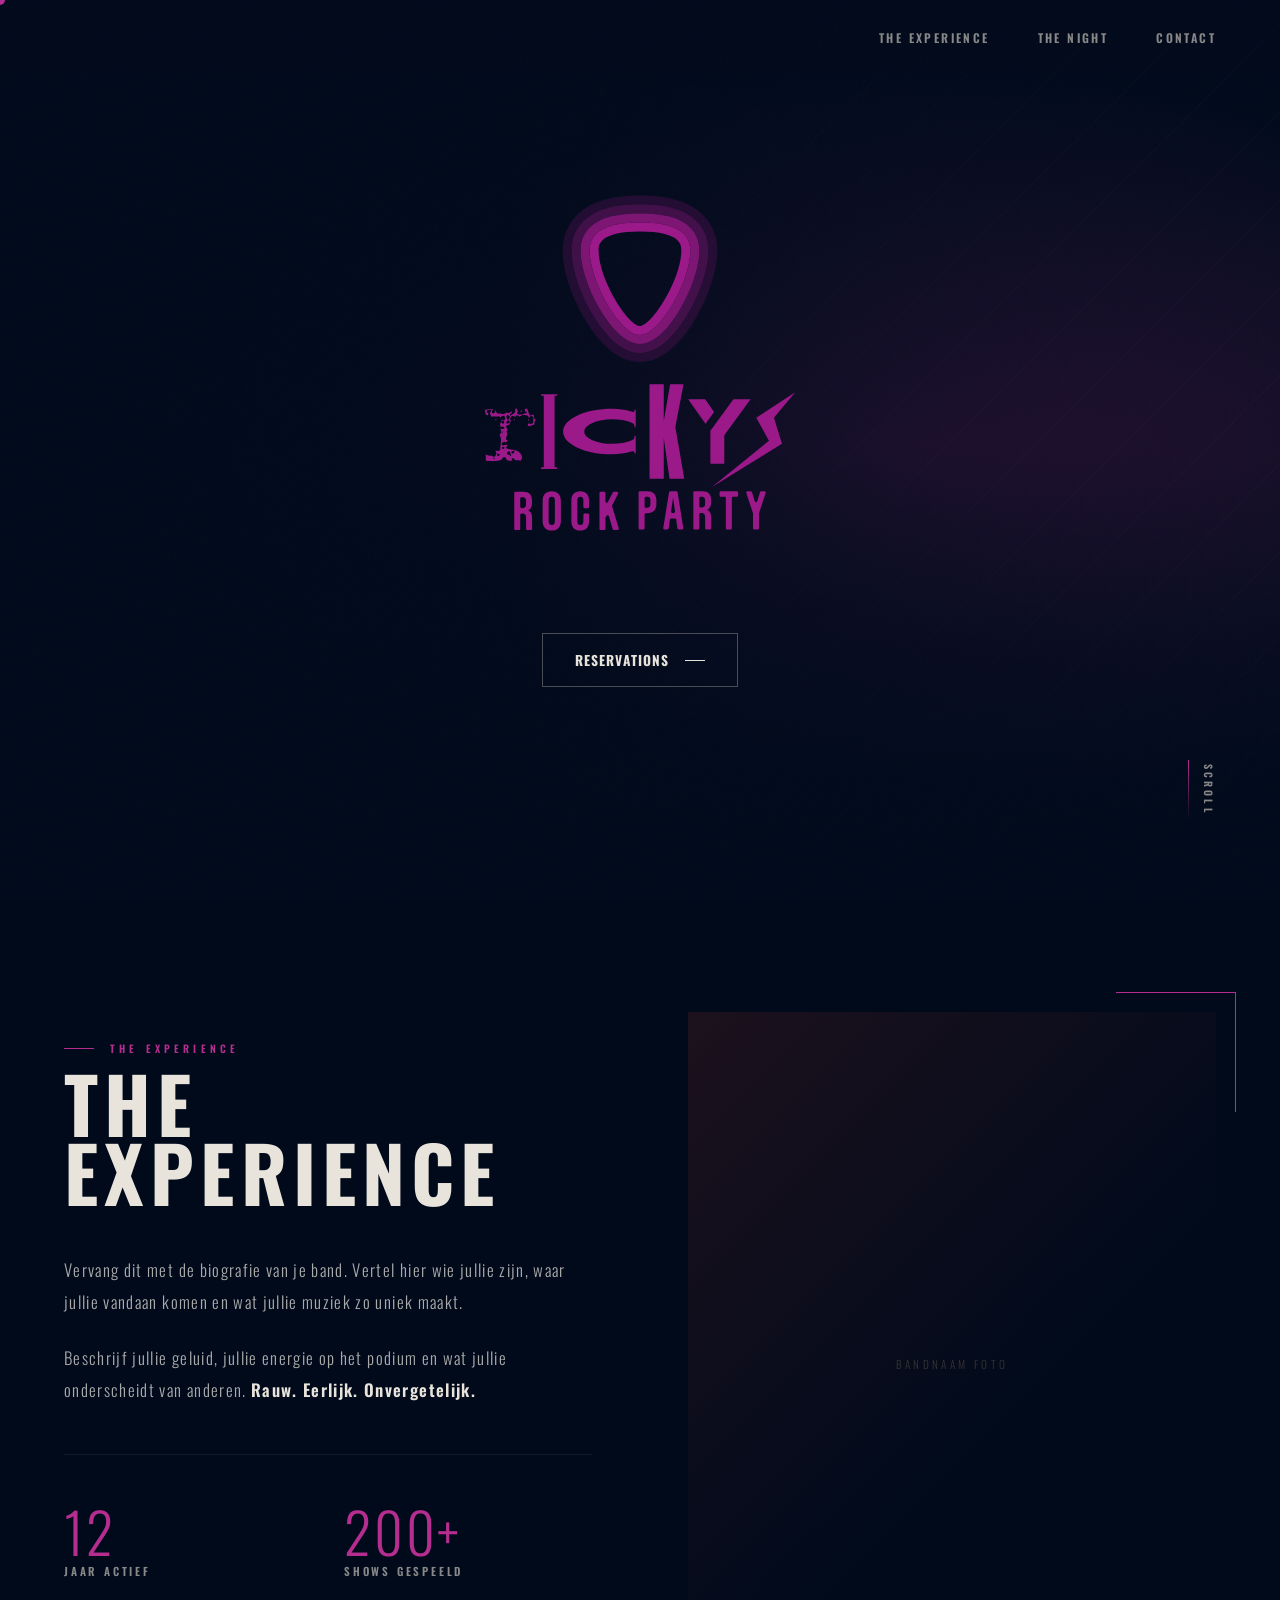
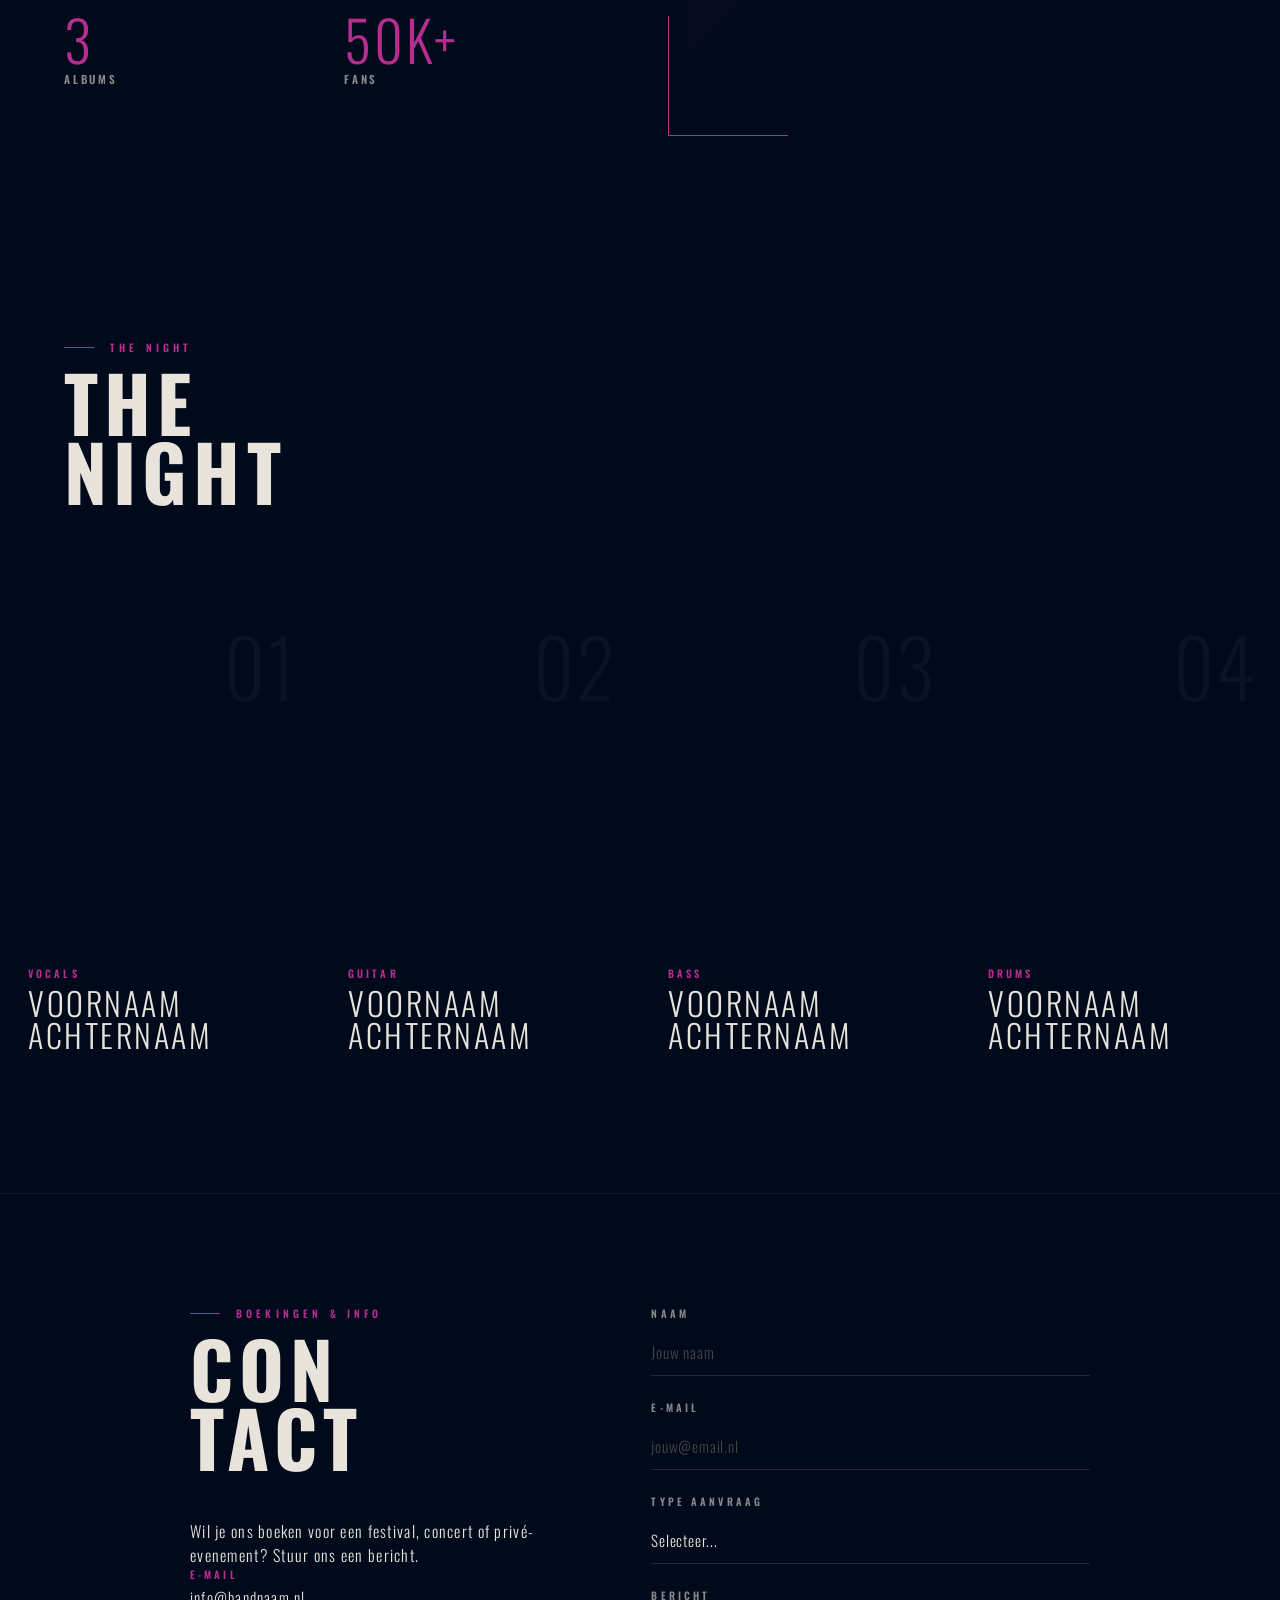
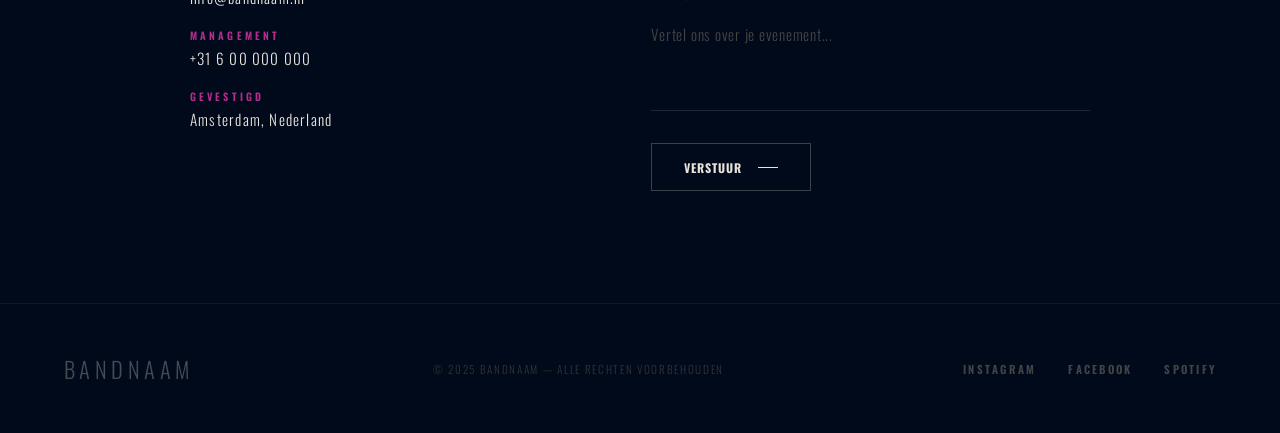
<file: rrp/index.html>
<!DOCTYPE html>
<html lang="nl">
<head>
<meta charset="UTF-8">
<meta name="viewport" content="width=device-width, initial-scale=1.0">
<title>Ricky's Rock Party — Official Site</title>
<link rel="preconnect" href="https://fonts.googleapis.com">
<link href="https://fonts.googleapis.com/css2?family=Oswald:wght@300;400;700&display=swap" rel="stylesheet">
<link rel="stylesheet" href="style.css">
</head>
<body>

<div class="cursor" id="cursor"></div>

<!-- NAV -->
<nav>
  
  <ul class="nav-links">
    <li><a href="#about">The Experience</a></li>
    <li><a href="#members">The Night</a></li>
    <li><a href="#contact">Contact</a></li>
  </ul>
</nav>

<!-- HERO -->
<section id="hero">
  <div class="hero-visual-placeholder"></div>
  <!-- Vervang onderstaande regel door: <img class="hero-img" src="jouw-foto.jpg" alt="Band hero"> -->
  <div class="hero-bg"></div>

  <div class="hero-content">
    <div class="hero-logo-wrap">
      <div class="hero-svg-logo" id="heroSvgLogo"></div>
    </div>
    <a href="#contact" class="hero-cta">
      Reservations
      <span class="hero-cta-icon"></span>
    </a>
  </div>

  <div class="hero-scroll">
    <span>Scroll</span>
    <div class="scroll-line"></div>
  </div>
</section>

<!-- ABOUT -->
<section id="about">
  <div class="about-inner">
    <div class="about-text reveal">
      <div class="section-label">The Experience</div>
      <h2 class="section-title">THE<br>EXPERIENCE</h2>
      <p>Vervang dit met de biografie van je band. Vertel hier wie jullie zijn, waar jullie vandaan komen en wat jullie muziek zo uniek maakt.</p>
      <p>Beschrijf jullie geluid, jullie energie op het podium en wat jullie onderscheidt van anderen. <strong>Rauw. Eerlijk. Onvergetelijk.</strong></p>

      <div class="about-stats">
        <div>
          <div class="stat-num">12</div>
          <div class="stat-label">Jaar actief</div>
        </div>
        <div>
          <div class="stat-num">200+</div>
          <div class="stat-label">Shows gespeeld</div>
        </div>
        <div>
          <div class="stat-num">3</div>
          <div class="stat-label">Albums</div>
        </div>
        <div>
          <div class="stat-num">50K+</div>
          <div class="stat-label">Fans</div>
        </div>
      </div>
    </div>

    <div class="about-visual reveal reveal-delay-2">
      <div class="about-img-wrap">
        <div class="about-img-placeholder">
          <!-- Vervang door: <img src="band-foto.jpg" alt="Band foto"> -->
          <span>Bandnaam foto</span>
        </div>
      </div>
      <div class="about-accent-line"></div>
      <div class="about-accent-line-2"></div>
    </div>
  </div>
</section>

<!-- MEMBERS -->
<section id="members" style="padding-left:0; padding-right:0;">
  <div class="members-inner">
    <div style="padding: 0 4rem 3rem;">
      <div class="section-label reveal">The Night</div>
      <h2 class="section-title reveal reveal-delay-1">THE<br>NIGHT</h2>
    </div>

    <div class="members-grid">

      <!-- Lid 1 -->
      <div class="member-card">
        <div class="member-img-placeholder">
          <!-- Vervang door: <img src="lid1.jpg" alt="Naam"> -->
        </div>
        <div class="member-overlay"></div>
        <div class="member-number">01</div>
        <div class="member-info">
          <div class="member-role">Vocals</div>
          <div class="member-name">VOORNAAM<br>ACHTERNAAM</div>
          <p class="member-bio">Korte bio van dit bandlid. Vertel iets over hun achtergrond en stijl.</p>
        </div>
      </div>

      <!-- Lid 2 -->
      <div class="member-card">
        <div class="member-img-placeholder">
          <!-- Vervang door: <img src="lid2.jpg" alt="Naam"> -->
        </div>
        <div class="member-overlay"></div>
        <div class="member-number">02</div>
        <div class="member-info">
          <div class="member-role">Guitar</div>
          <div class="member-name">VOORNAAM<br>ACHTERNAAM</div>
          <p class="member-bio">Korte bio van dit bandlid. Vertel iets over hun achtergrond en stijl.</p>
        </div>
      </div>

      <!-- Lid 3 -->
      <div class="member-card">
        <div class="member-img-placeholder">
          <!-- Vervang door: <img src="lid3.jpg" alt="Naam"> -->
        </div>
        <div class="member-overlay"></div>
        <div class="member-number">03</div>
        <div class="member-info">
          <div class="member-role">Bass</div>
          <div class="member-name">VOORNAAM<br>ACHTERNAAM</div>
          <p class="member-bio">Korte bio van dit bandlid. Vertel iets over hun achtergrond en stijl.</p>
        </div>
      </div>

      <!-- Lid 4 -->
      <div class="member-card">
        <div class="member-img-placeholder">
          <!-- Vervang door: <img src="lid4.jpg" alt="Naam"> -->
        </div>
        <div class="member-overlay"></div>
        <div class="member-number">04</div>
        <div class="member-info">
          <div class="member-role">Drums</div>
          <div class="member-name">VOORNAAM<br>ACHTERNAAM</div>
          <p class="member-bio">Korte bio van dit bandlid. Vertel iets over hun achtergrond en stijl.</p>
        </div>
      </div>

    </div>
  </div>
</section>

<!-- CONTACT -->
<section id="contact">
  <div class="contact-inner">
    <div class="reveal">
      <div class="section-label">Boekingen & info</div>
      <h2 class="section-title">CON<br>TACT</h2>
      <p>Wil je ons boeken voor een festival, concert of privé-evenement? Stuur ons een bericht.</p>

      <div class="contact-detail">
        <div class="contact-detail-label">E-mail</div>
        <div class="contact-detail-value">info@bandnaam.nl</div>
      </div>
      <div class="contact-detail">
        <div class="contact-detail-label">Management</div>
        <div class="contact-detail-value">+31 6 00 000 000</div>
      </div>
      <div class="contact-detail">
        <div class="contact-detail-label">Gevestigd</div>
        <div class="contact-detail-value">Amsterdam, Nederland</div>
      </div>
    </div>

    <div class="reveal reveal-delay-2">
      <form class="contact-form" id="contactForm">
        <div class="form-group">
          <label for="name">Naam</label>
          <input type="text" id="name" placeholder="Jouw naam" required>
        </div>
        <div class="form-group">
          <label for="email">E-mail</label>
          <input type="email" id="email" placeholder="jouw@email.nl" required>
        </div>
        <div class="form-group">
          <label for="type">Type aanvraag</label>
          <select id="type">
            <option value="">Selecteer...</option>
            <option>Festival boeking</option>
            <option>Club / theater</option>
            <option>Privé evenement</option>
            <option>Pers / media</option>
            <option>Anders</option>
          </select>
        </div>
        <div class="form-group">
          <label for="message">Bericht</label>
          <textarea id="message" placeholder="Vertel ons over je evenement..."></textarea>
        </div>
        <button type="submit" class="submit-btn">
          Verstuur
          <span class="submit-arrow"></span>
        </button>
        <p class="form-success" id="formSuccess">✓ Bericht verzonden — we nemen snel contact op.</p>
      </form>
    </div>
  </div>
</section>

<!-- FOOTER -->
<footer>
  <div class="footer-logo">BANDNAAM</div>
  <div class="footer-copy">© 2025 Bandnaam — Alle rechten voorbehouden</div>
  <div class="footer-socials">
    <a href="#">Instagram</a>
    <a href="#">Facebook</a>
    <a href="#">Spotify</a>
  </div>
</footer>

<script>
  // Custom cursor - dot only
  const cursor = document.getElementById('cursor');
  document.addEventListener('mousemove', e => {
    cursor.style.left = e.clientX + 'px';
    cursor.style.top = e.clientY + 'px';
  });

  // Scroll reveal
  const reveals = document.querySelectorAll('.reveal');
  const observer = new IntersectionObserver(entries => {
    entries.forEach(e => {
      if (e.isIntersecting) {
        e.target.classList.add('visible');
        observer.unobserve(e.target);
      }
    });
  }, { threshold: 0.15 });

  reveals.forEach(el => observer.observe(el));

  // Nav opacity on scroll
  const nav = document.querySelector('nav');
  window.addEventListener('scroll', () => {
    if (window.scrollY > 80) {
      nav.style.background = 'rgba(0,10,27,0.97)';
    } else {
      nav.style.background = 'linear-gradient(to bottom, rgba(0,10,27,0.95) 0%, transparent 100%)';
    }
  });

  // Form submit
  document.getElementById('contactForm').addEventListener('submit', function(e) {
    e.preventDefault();
    const btn = this.querySelector('.submit-btn');
    btn.textContent = 'Verzonden';
    btn.style.background = 'var(--red)';
    btn.style.borderColor = 'var(--red)';
    document.getElementById('formSuccess').style.display = 'block';
    this.reset();
  });

  // Parallax hero subtle
  window.addEventListener('scroll', () => {
    const y = window.scrollY;
    const heroContent = document.querySelector('.hero-content');
    if (heroContent) {
      heroContent.style.transform = `translateY(${y * 0.15}px)`;
      heroContent.style.opacity = 1 - y / 600;
    }
  });

  // =====================
  // RICKYS ROCK PARTY LOGO
  // =====================
  (function() {
    const COLOR = 'var(--red)';
    const FONTS = [
      { family: 'Impact, Arial Narrow, sans-serif', style: 'normal', weight: '900' },
      { family: 'Georgia, Times New Roman, serif', style: 'italic', weight: '700' },
      { family: 'Arial Black, sans-serif', style: 'normal', weight: '900' },
      { family: 'Times New Roman, serif', style: 'normal', weight: '700' },
      { family: 'Courier New, monospace', style: 'normal', weight: '700' },
      { family: 'Palatino, Palatino Linotype, serif', style: 'italic', weight: '700' },
      { family: 'Trebuchet MS, sans-serif', style: 'normal', weight: '700' },
    ];
    const FINAL = FONTS[0];

    const rickys = ['R','I','C','K','Y',"'","S"];
    const rockparty = ['R','O','C','K',' ','P','A','R','T','Y'];

    function calcSizes() {
      var vw = window.innerWidth;
      var totalW = Math.min(vw * 0.88, 720);
      var W1 = Math.floor(totalW / rickys.length);
      var H1 = Math.round(W1 * 1.24);
      var fs1 = Math.round(W1 * 1.02);
      var y1 = Math.round(H1 * 0.90);
      var lw = Math.floor(totalW / rockparty.length);
      var lh = Math.round(lw * 1.1);
      var fs2 = Math.round(lw * 0.86);
      var pw = Math.round(W1 * 1.0);
      var ph = Math.round(pw * 1.2);
      return { W1, H1, fs1, y1, lw, lh, fs2, pw, ph };
    }

    function makeL(ch, f, W1, H1, fs1, y1) {
      return '<svg viewBox="0 0 ' + W1 + ' ' + H1 + '" width="' + W1 + '" height="' + H1 + '"><text x="50%" y="' + y1 + '" text-anchor="middle" font-size="' + fs1 + '" font-family="' + f.family + '" font-style="' + f.style + '" font-weight="' + f.weight + '" fill="#9b1889">' + ch + '</text></svg>';
    }

    const line1 = document.getElementById('heroLine1');
    const line2 = document.getElementById('heroLine2');
    const logoInner = document.getElementById('heroLogoInner');
    const plectrumWrap = document.getElementById('heroPlectrum');

    const slots = [];
    const curFont = rickys.map(() => 0);
    var sizes = calcSizes();

    function buildLogo() {
      sizes = calcSizes();
      line1.innerHTML = '';
      line2.innerHTML = '';
      slots.length = 0;

      rickys.forEach(function(ch, i) {
        var slot = document.createElement('div');
        slot.className = 'hero-letter-slot';
        slot.style.width = sizes.W1 + 'px';
        slot.style.height = sizes.H1 + 'px';
        slot.innerHTML = makeL(ch, FONTS[curFont[i] || 0], sizes.W1, sizes.H1, sizes.fs1, sizes.y1);
        line1.appendChild(slot);
        slots.push(slot);
      });

      rockparty.forEach(function(ch) {
        var slot = document.createElement('div');
        slot.className = 'hero-letter-slot';
        if (ch === ' ') {
          slot.style.width = Math.round(sizes.lw * 0.5) + 'px';
          slot.style.height = sizes.lh + 'px';
        } else {
          slot.style.width = sizes.lw + 'px';
          slot.style.height = sizes.lh + 'px';
          slot.innerHTML = '<svg viewBox="0 0 ' + sizes.lw + ' ' + sizes.lh + '" width="' + sizes.lw + '" height="' + sizes.lh + '"><text x="50%" y="' + (sizes.lh - 8) + '" text-anchor="middle" font-size="' + sizes.fs2 + '" font-family="Impact, Arial Narrow, sans-serif" font-weight="900" fill="#9b1889">' + ch + '</text></svg>';
        }
        line2.appendChild(slot);
      });

      var plSvg = plectrumWrap.querySelector('svg');
      if (plSvg) { plSvg.setAttribute('width', sizes.pw); plSvg.setAttribute('height', sizes.ph); }
    }

    buildLogo();
    var resizeTimer;
    window.addEventListener('resize', function() {
      clearTimeout(resizeTimer);
      resizeTimer = setTimeout(buildLogo, 150);
    });

    function swapLetter(i, fontIdx) {
      var ch = rickys[i];
      var next = fontIdx !== undefined ? fontIdx : Math.floor(Math.random() * FONTS.length);
      slots[i].classList.add('swapping');
      setTimeout(function() {
        slots[i].innerHTML = makeL(ch, FONTS[next], sizes.W1, sizes.H1, sizes.fs1, sizes.y1);
        curFont[i] = next;
        slots[i].classList.remove('swapping');
      }, 80);
    }

    var introTimers = [];
    var rafId = null;
    var heartbeatTimer = null;
    var hbActive = false;
    var hbStart = 0;
    var liveStart = 0;

    function scheduleHeartbeat() {
      if (heartbeatTimer) clearTimeout(heartbeatTimer);
      var delay = 4000 + Math.random() * 6000;
      heartbeatTimer = setTimeout(function() {
        hbActive = true;
        hbStart = performance.now();
        scheduleHeartbeat();
      }, delay);
    }

    function getHBScale(now) {
      if (!hbActive) return 1;
      var elapsed = (now - hbStart) / 1000;
      var duration = 0.55;
      if (elapsed > duration) { hbActive = false; return 1; }
      var scale = 1;
      if (elapsed < 0.15) {
        scale = 1 + Math.sin((elapsed / 0.15) * Math.PI) * 0.18;
      } else if (elapsed >= 0.22 && elapsed < 0.38) {
        scale = 1 + Math.sin(((elapsed - 0.22) / 0.16) * Math.PI) * 0.10;
      }
      return scale;
    }

    function animateLogo() {
      rafId = requestAnimationFrame(animateLogo);
      var now = performance.now();
      var t = (now - liveStart) / 1000;
      var tx = Math.sin(t * 0.4) * 1.8;
      var ty = Math.sin(t * 0.31) * 1.4;
      var rot = Math.sin(t * 0.27) * 0.4;
      logoInner.style.transform = 'translate(' + tx + 'px,' + ty + 'px) rotate(' + rot + 'deg)';
      var px = Math.sin(t * 0.37 + 1) * 2.5;
      var py = Math.sin(t * 0.29) * 2.0;
      var prot = Math.sin(t * 0.23) * 1.2;
      var breathe = 1 + Math.sin(t * 0.41) * 0.025;
      var hb = getHBScale(now);
      plectrumWrap.style.transform = 'translate(' + px + 'px,' + py + 'px) rotate(' + prot + 'deg) scale(' + (breathe * hb) + ')';
    }

    function stopLiving() {
      if (rafId) cancelAnimationFrame(rafId);
      if (heartbeatTimer) clearTimeout(heartbeatTimer);
      rafId = null; heartbeatTimer = null; hbActive = false;
      logoInner.style.transform = '';
      plectrumWrap.style.transform = '';
    }

    function startLiving() {
      liveStart = performance.now();
      animateLogo();
      scheduleHeartbeat();
    }

    function runIntro() {
      introTimers.forEach(function(t) { clearTimeout(t); });
      introTimers = [];
      stopLiving();
      rickys.forEach(function(_, i) { slots[i].innerHTML = makeL(rickys[i], FINAL, sizes.W1, sizes.H1, sizes.fs1, sizes.y1); });

      var t = 0;
      var intervals = [60,60,80,80,100,120,150,180,220,270,330,400,500,650,850];
      introTimers.push(setTimeout(function() {}, 200));
      t += 400;

      intervals.forEach(function(gap, round) {
        introTimers.push(setTimeout(function() {
          var count = round < 6 ? 6 : round < 10 ? 3 : round < 13 ? 2 : 1;
          var indices = [0,1,2,3,4,5].sort(function() { return Math.random()-0.5; }).slice(0, count);
          indices.forEach(function(i) { swapLetter(i, Math.floor(Math.random() * (FONTS.length - 1))); });
        }, t));
        t += gap;
      });

      rickys.forEach(function(_, i) {
        introTimers.push(setTimeout(function() { swapLetter(i, 0); }, t + i * 60));
      });
      t += rickys.length * 60 + 300;

      introTimers.push(setTimeout(startLiving, t));
    }

    // start intro after page load settle
    setTimeout(runIntro, 600);
  })();
</script>
<script>
(function() {
  var SVGS = [
    `<svg id="LOGO" xmlns="http://www.w3.org/2000/svg" version="1.1" viewBox="0 0 283.465 283.465">
  
  <g>
    <g>
      <path d="M64.23,221.886c0-.441.357-.798.798-.798h4.688c3.837,0,5.485,1.783,5.485,5.418v1.447c0,2.423-.774,3.971-2.423,4.644v.068c1.851.572,2.457,2.322,2.457,4.98v6.202c0,.441-.357.798-.798.798h-2.106c-.441,0-.798-.357-.798-.798v-6.404c0-2.188-.64-2.895-2.322-2.895h-.481c-.441,0-.798.357-.798.798v8.5c0,.441-.357.798-.798.798h-2.106c-.441,0-.798-.357-.798-.798v-21.962ZM69.278,231.184c1.38,0,2.221-.605,2.221-2.49v-1.818c0-1.683-.572-2.423-1.885-2.423h-.884c-.441,0-.798.357-.798.798v5.135c0,.441.357.798.798.798h.548Z" fill="#9b1889"/>
      <path d="M81.728,239.059v-12.385c0-3.77,1.985-5.924,5.62-5.924s5.62,2.154,5.62,5.924v12.385c0,3.769-1.985,5.923-5.62,5.923s-5.62-2.154-5.62-5.923ZM89.267,239.294v-12.856c0-1.683-.74-2.322-1.918-2.322s-1.918.639-1.918,2.322v12.856c0,1.683.741,2.322,1.918,2.322s1.918-.639,1.918-2.322Z" fill="#9b1889"/>
      <path d="M99.43,239.193v-12.654c0-3.635,1.885-5.789,5.453-5.789s5.452,2.154,5.452,5.789v3.846c0,.441-.357.798-.798.798h-1.904c-.441,0-.798-.357-.798-.798v-4.081c0-1.548-.741-2.187-1.851-2.187s-1.851.639-1.851,2.187v13.159c0,1.548.741,2.154,1.851,2.154s1.851-.606,1.851-2.154v-4.116c0-.441.357-.798.798-.798h1.904c.441,0,.798.357.798.798v3.847c0,3.634-1.885,5.788-5.452,5.788s-5.453-2.154-5.453-5.788Z" fill="#9b1889"/>
      <path d="M117.557,221.088h2.106c.441,0,.798.357.798.798v5.169c0,.84,1.131,1.11,1.51.36l2.979-5.889c.136-.269.411-.438.712-.438h1.909c.596,0,.982.63.711,1.16l-3.672,7.203c-.093.183-.112.395-.053.592l4.076,13.575c.154.512-.23,1.028-.764,1.028h-2.203c-.353,0-.664-.232-.765-.57l-2.38-7.984c-.207-.695-1.159-.776-1.48-.126l-.498,1.007c-.054.11-.083.231-.083.354v6.521c0,.441-.357.798-.798.798h-2.106c-.441,0-.798-.357-.798-.798v-21.962c0-.441.357-.798.798-.798Z" fill="#9b1889"/>
    </g>
    <g>
      <path d="M174.583,221.548c0-.441.357-.798.798-.798h4.688c3.837,0,5.485,1.783,5.485,5.418v1.447c0,2.423-.774,3.971-2.423,4.644v.068c1.851.572,2.457,2.322,2.457,4.98v6.202c0,.441-.357.798-.798.798h-2.106c-.441,0-.798-.357-.798-.798v-6.404c0-2.188-.64-2.895-2.322-2.895h-.481c-.441,0-.798.357-.798.798v8.5c0,.441-.357.798-.798.798h-2.106c-.441,0-.798-.357-.798-.798v-21.962ZM179.632,230.846c1.38,0,2.221-.605,2.221-2.49v-1.818c0-1.683-.572-2.423-1.885-2.423h-.884c-.441,0-.798.357-.798.798v5.135c0,.441.357.798.798.798h.548Z" fill="#9b1889"/>
      <path d="M140.865,221.551c0-.442.358-.8.8-.8h4.652c3.702,0,5.519,2.053,5.519,5.822v1.868c0,3.769-1.817,5.822-5.519,5.822h-.95c-.442,0-.8.358-.8.8v8.446c0,.442-.358.8-.8.8h-2.102c-.442,0-.8-.358-.8-.8v-21.958ZM146.317,230.898c1.178,0,1.817-.538,1.817-2.221v-2.339c0-1.683-.639-2.222-1.817-2.222h-.95c-.442,0-.8.358-.8.8v5.181c0,.442.358.8.8.8h.95Z" fill="#9b1889"/>
      <path d="M193.843,224.116h-2.274c-.441,0-.798-.357-.798-.798v-1.769c0-.441.357-.798.798-.798h9.846c.441,0,.798.357.798.798v1.769c0,.441-.357.798-.798.798h-2.274c-.441,0-.798.357-.798.798v18.597c0,.441-.357.798-.798.798h-2.106c-.441,0-.798-.357-.798-.798v-18.597c0-.441-.357-.798-.798-.798Z" fill="#9b1889"/>
      <path d="M165.586,244.309h2.071c.492,0,.867-.441.788-.926l-3.577-21.962c-.063-.386-.396-.67-.788-.67h-3.657c-.391,0-.725.284-.788.67l-3.577,21.962c-.079.486.296.926.788.926h1.8c.398,0,.735-.293.79-.687l.758-5.408c.055-.394.392-.687.79-.687h2.254c.397,0,.734.292.79.686l.768,5.411c.056.393.393.686.79.686ZM161.672,234.212c-.485,0-.858-.429-.79-.909l1.184-8.447h.068l1.198,8.446c.068.481-.305.91-.79.91h-.869Z" fill="#9b1889"/>
      <path d="M215.104,234.157l4.089-12.358c.171-.516-.214-1.049-.758-1.049h-1.998c-.352,0-.663.231-.764.569l-1.695,5.654c-.227.758-1.301.758-1.529,0l-1.695-5.654c-.101-.338-.412-.569-.764-.569h-1.998c-.544,0-.929.532-.758,1.049l4.089,12.358c.027.081.04.165.04.251v9.103c0,.441.357.798.798.798h2.106c.441,0,.798-.357.798-.798v-9.103c0-.085.014-.17.04-.251Z" fill="#9b1889"/>
    </g>
  </g>
  <g>
    <g id="plectrum">
      <path id="ring-1" d="M161.523,51.978c-7.684-2.384-16.163-2.384-19.791-2.384s-12.1,0-19.785,2.385c-10.825,3.359-16.792,10.547-16.801,20.246,0,11.859,6.045,26.428,11.701,36.108,3.459,5.919,7.265,10.981,11.006,14.637,4.787,4.679,9.453,7.051,13.87,7.051s9.083-2.372,13.871-7.05c3.742-3.656,7.549-8.717,11.01-14.636,5.66-9.679,11.709-24.248,11.713-36.111,0-9.697-5.964-16.887-16.794-20.247ZM141.723,124.465c-12.182,0-31.022-33.082-31.022-52.24.016-17.078,24.035-17.075,31.038-17.075s31.022,0,31.022,17.075c-.007,19.163-18.856,52.24-31.038,52.24Z" fill="#9b1889" opacity=".8"/>
      <path id="ring-2" d="M163.169,46.672c-8.489-2.633-17.562-2.633-21.437-2.633s-12.942,0-21.432,2.634c-13.15,4.08-20.699,13.392-20.71,25.552,0,12.968,6.437,28.604,12.46,38.911,3.706,6.342,7.828,11.808,11.919,15.808,5.861,5.729,11.834,8.633,17.753,8.633s11.892-2.904,17.754-8.631c4.092-3.998,8.216-9.464,11.924-15.805,6.027-10.307,12.468-25.942,12.473-38.915,0-12.158-7.546-21.471-20.704-25.553ZM166.605,108.336c-3.461,5.919-7.268,10.98-11.01,14.636-4.788,4.678-9.455,7.05-13.871,7.05s-9.083-2.372-13.87-7.051c-3.741-3.657-7.547-8.718-11.006-14.637-5.657-9.68-11.701-24.249-11.701-36.108.009-9.698,5.976-16.887,16.801-20.246,7.685-2.385,16.164-2.385,19.785-2.385s12.107,0,19.791,2.384c10.83,3.36,16.794,10.55,16.794,20.247-.004,11.863-6.053,26.432-11.713,36.111Z" fill="#9b1889" opacity=".4"/>
      <path id="ring-3" d="M182.772,52.923c-4.299-5.306-10.341-9.194-17.957-11.557-9.293-2.883-18.957-2.883-23.083-2.883s-13.784,0-23.078,2.884c-7.612,2.362-13.652,6.249-17.952,11.554-4.355,5.373-6.661,12.047-6.668,19.304,0,14.078,6.829,30.779,13.219,41.714,3.953,6.765,8.39,12.635,12.833,16.977,6.936,6.779,14.215,10.216,21.637,10.216s14.7-3.436,21.636-10.213c4.442-4.34,8.881-10.21,12.837-16.975,6.394-10.935,13.227-27.636,13.232-41.719,0-7.253-2.302-13.928-6.657-19.303ZM171.401,111.14c-3.708,6.342-7.831,11.807-11.924,15.805-5.862,5.727-11.835,8.631-17.754,8.631s-11.892-2.905-17.753-8.633c-4.092-4-8.213-9.466-11.919-15.808-6.024-10.308-12.46-25.943-12.46-38.911.011-12.16,7.56-21.472,20.71-25.552,8.489-2.634,17.559-2.634,21.432-2.634s12.949,0,21.437,2.633c13.158,4.082,20.704,13.395,20.704,25.553-.005,12.973-6.446,28.608-12.473,38.915Z" fill="#9b1889" opacity=".2"/>
    </g>
    <path id="ring-0" d="M141.74,55.15c-7.003,0-31.022-.003-31.038,17.075,0,19.159,18.839,52.24,31.022,52.24s31.031-33.077,31.038-52.24c0-17.075-24.018-17.075-31.022-17.075ZM141.723,118.92c-7.193,0-25.477-28.643-25.477-46.695.003-2.847.011-11.529,25.485-11.529s25.486,8.677,25.486,11.529c-.006,18.05-18.3,46.695-25.494,46.695Z" fill="#9b1889"/>
  </g>
  <g>
    <path d="M34.079,153.154h13.268v9.15l9.946-9.146,19.891,19.892-13.24,10.776,23.241,26.496-10.792,8.295-29.047-31.465v17.569h-13.268v-51.566ZM36.564,155.64l.175,47.085h7.947v-21.915l31.727,33.642,6.615-4.997-22.401-25.644,13.284-10.768-16.588-16.737-12.462,11.762v-12.428h-8.297ZM57.337,165.57l-7.329,8.624h14.595l-7.266-8.624ZM57.324,168.873l2.661,3.326h-5.321l2.661-3.326Z" fill="#9b1889"/>
    <path d="M209.663,191.1h12.744c.292,2.102.92,3.694,1.883,4.774,1.343,1.548,3.095,2.321,5.255,2.321,2.131,0,3.854-.773,5.168-2.321,1.168-1.372,1.752-2.978,1.752-4.817,0-1.693-.511-3.138-1.533-4.336-.672-.817-1.81-1.577-3.416-2.277l5.868-11.474c8,3.62,12,9.562,12,17.824,0,5.284-1.752,9.839-5.255,13.664-3.912,4.204-8.788,6.306-14.627,6.306-4.438,0-8.408-1.329-11.912-3.985-4.905-3.679-7.547-8.905-7.927-15.678ZM246.626,165.436h-13.357c-.438-3.416-2-5.124-4.686-5.124-1.635,0-2.905.628-3.81,1.883-.672.876-1.007,1.898-1.007,3.066,0,1.898.905,3.27,2.715,4.117.555.263,1.839.628,3.854,1.095l-5.868,11.605c-3.591-.992-6.365-2.393-8.321-4.204-3.504-3.269-5.255-7.474-5.255-12.613,0-4.73,1.562-8.759,4.686-12.087,3.445-3.679,7.81-5.518,13.094-5.518,4.029,0,7.591,1.11,10.686,3.328,4.496,3.27,6.919,8.087,7.27,14.452Z" fill="#9b1889"/>
    <path d="M184.98,150.603l-2.185-.019-12.399,27.118,3.533.043c3.022,0,5.34.819,6.958,2.458,1.089,1.116,1.634,2.964,1.634,5.544v22.07h2.145v1.359h-10.826v-23.952c0-2.824-.366-4.55-1.099-5.177-.732-.628-1.779-.942-3.139-.942h-3.555v30.071h-10.827v-1.359h2.145v-57.214h-2.145v-1.359h12.918v1.359h-2.091v27.143h2.091l12.237-27.143h-2.091v-1.359h6.694v1.359Z" fill="#9b1889"/>
    <path d="M150.507,161.529l-7.582,7.441-10.77-10.983v37.203l2.622,2.551,8.148-8.22,7.299,7.157-14.881,14.81-13.18-13.109v-37.628l13.889-13.818,14.455,14.597Z" fill="#9b1889"/>
    <path d="M205.686,169.694c.672-3.007,1.525-5.481,2.562-7.423,1.036-1.942,2.168-3.635,3.394-5.08,1.226-1.445,2.657-2.182,4.292-2.212,1.635-.029,2.905.628,3.81,1.971.905,1.343,1.255,2.628,1.051,3.854-.204,1.226-.489,2.212-.854,2.956-.365.744-.796,1.058-1.292.942-.496-.116-.985-.482-1.467-1.095s-1.08-.773-1.796-.482c-.715.292-1.577.927-2.584,1.905-1.007.979-1.671,1.964-1.993,2.956-.321.993-1.19,3.832-2.606,8.518-1.416,4.686-3.358,9.613-5.825,14.78-2.467,5.168-6.138,8.884-11.014,11.146-4.876,2.263-9.255,3.219-13.138,2.869-3.882-.35-7.569-.153-11.058.591-3.488.744-4.131.175-1.927-1.708,2.206-1.883,4.956-2.606,8.255-2.168,3.3.438,6.169.432,8.606-.022,2.438-.453,5.241-1.927,8.408-4.423,3.168-2.496,4.89-5.058,5.168-7.686.277-2.627.38-4.707.307-6.24-.073-1.533-.343-3.803-.81-6.81-.467-3.007-.817-6.641-1.051-10.905-1.489.817-2.24.825-2.255.022-.015-.803.445-1.708,1.38-2.715.934-1.007,2.102-1.839,3.504-2.496,1.401-.657,2.445-.685,3.131-.088.686.599.993,1.409.92,2.431-.073,1.022-.299,1.708-.679,2.058s-.635,1.336-.766,2.956c-.131,1.62.212,6.168,1.029,13.642,2.131-3.562,3.898-7.576,5.299-12.043Z" fill="#9b1889"/>
    <path d="M88.453,159.719c.535-.082.937-.144,1.206-.185.268-.041.649-.062,1.144-.062.866,0,1.649.113,2.35.339.701.227,1.319.65,1.856,1.269.164.618.588,1.186,1.268,1.701.681.516,1.412.877,2.196,1.083h1.175c.371,2.804.628,4.877.773,6.216.144,1.341.217,2.774.217,4.299,0,1.855-.145,3.65-.433,5.382,0,4.452.103,7.67.31,9.649.206,1.979.557,3.938,1.052,5.876.33.455.701.68,1.113.68.288,0,.701-.174,1.237-.526.535-.349.928-.526,1.175-.526.453,0,.845.309,1.175.928l2.722.309c0,.495.123.783.371.866.124-.535.597-.804,1.423-.804.33,0,.67-.01,1.021-.032.35-.019.628-.133.835-.339.535.454.763.804.681,1.051-.207.083-.516.083-.928,0-.412-.082-.681-.124-.804-.124-.619,0-1.073.331-1.361.99-.165.536-.021,1.011.433,1.422.453.414.948.672,1.484.774.536.103.999.196,1.392.279.392.083.546.392.464.928-.207.247-.711.484-1.515.71-.804.227-1.268.629-1.392,1.207l1.051.866c-1.072.288-2.381.505-3.927.65-1.547.145-3.062.217-4.547.217-.123-.659-.268-1.186-.433-1.578s-.432-.588-.804-.588c-.289,0-.578.145-.866.433-.289.288-.516.536-.681.742-.165.207-.165.474,0,.804-.33.124-.598.186-.804.186-.412,0-.856-.341-1.33-1.021-.475-.681-1.021-.917-1.639-.712-.083.742-.32,1.268-.712,1.577-.392.31-.876.465-1.454.465-1.443-.164-2.866-.33-4.267-.495,0-.164-.073-.319-.217-.463-.145-.145-.3-.32-.464-.527-.495-.206-.98-.03-1.454.527-.474.556-.918.772-1.33.65h-8.103c.082-.536-.062-1.258-.433-2.165-.371-.906-.557-1.505-.557-1.794,0-.494.206-.906.619-1.237.577-.123,1.092-.185,1.546-.185.495,0,1.154.083,1.979.247.825.165,1.423.248,1.794.248.866,0,1.69-.33,2.474-.99v-2.783c.33.083.577.124.742.124.619,0,1.237-.175,1.856-.527.619-.349,1.03-.835,1.237-1.453l.31-3.465c.247-.082.628-.072,1.144.032.515.103.855.154,1.021.154.701,0,1.195-.35,1.485-1.052.164-.742-.124-1.505-.866-2.288-.207.124-.392.185-.557.185-.165,0-.423-.071-.774-.215s-.588-.217-.711-.217c-.248,0-.433.041-.557.123-.124-.495.186-1.083.928-1.763s1.114-1.185,1.114-1.516c0-.371-.331-.782-.99-1.237,0-.287.35-.782,1.052-1.484.701-.701,1.052-1.277,1.052-1.732,0-.287-.062-.494-.186-.618s-.742-.309-1.856-.557c-1.113-.247-1.774-.639-1.979-1.175.412-.618.773-1.144,1.083-1.577.309-.433.69-.65,1.144-.65,0,.866.412,1.608,1.237,2.226.248.124.546.032.897-.279.35-.309.567-.484.65-.526-.33-.701-1.217-1.443-2.66-2.226-1.444-.783-2.165-1.691-2.165-2.723,0-.287.062-.658.186-1.113-.207-.495-.536-.825-.99-.989-.454-.164-.99-.248-1.608-.248-.825.041-1.403.062-1.732.062-.784,0-1.176-.247-1.176-.742,0-.33.144-.783.433-1.361.164-.948-.123-1.71-.866-2.288-.372.702-.887,1.051-1.547,1.051-.371,0-.949-.164-1.732-.494-.784-.33-1.258-.495-1.423-.495-.331,0-.578.154-.743.463s-.247.897-.247,1.763v.866c-.866,0-1.506-.588-1.918-1.763-.412-1.175-.928-1.927-1.546-2.258.082-.124.484-.515,1.206-1.175.721-.659,1.185-1.237,1.392-1.732.164.414.67.804,1.515,1.175.845.371,1.557.681,2.134.928.577.247,1.03.371,1.361.371.453,0,1.03-.226,1.732-.68.701-.454,1.216-.68,1.546-.68.288,0,.535.083.742.247,1.03.207,1.772-.247,2.227-1.361l-.68-1.546ZM87.772,198.069c.041.371.268.64.681.804.412.165.804.186,1.175.062v-.866c.041-.288-.062-.535-.31-.742-.247-.206-.516-.309-.804-.309-.66,0-.908.35-.742,1.051ZM97.421,143.266h1.547c.495,2.557,1.01,5.113,1.546,7.67,0,.783-.134,1.474-.402,2.072-.269.599-.753,1.105-1.454,1.516-.083-.288-.238-.567-.464-.835-.227-.269-.485-.403-.773-.403-.66-.164-1.175.022-1.546.557l.371,1.855c-.207.207-.557.309-1.052.309-.536,0-.949.022-1.237.062-.207-.164-.495-.742-.866-1.732-.372-.989-.804-1.484-1.299-1.484-.33,0-.701.145-1.113.433-.743-.164-1.258-.443-1.547-.835-.289-.392-.433-.876-.433-1.454,0-.371.103-1.011.31-1.918.206-.906.309-1.524.309-1.855s-.061-.618-.186-.866c.783-1.938,1.959-2.907,3.526-2.907.371,0,.804.062,1.299.186.577-.04,1.103.444,1.578,1.454.473,1.011.917,1.516,1.33,1.516.288,0,.597-.083.928-.248.248-.247.495-.515.743-.804.247-.288.288-.639.123-1.051-.412-.288-.825-.578-1.237-.866v-.371ZM89.999,148.771c.206.124.464.455.773.99.31.536.608.804.897.804.123,0,.309-.062.557-.186l.186-1.731c-.165-.495-.536-.743-1.113-.743-.331,0-.661.103-.99.31-.33.207-.432.392-.309.556ZM90.37,200.482l-.371-.309v.99l.371-.681ZM91.545,165.039v1.546h1.918c-.124-.082-.31-.392-.557-.928-.248-.535-.536-.804-.866-.804-.124,0-.289.062-.495.186ZM92.226,170.05c-.371.164-.599.432-.681.804v1.113c.288.288.577.505.866.65.288.145.597.217.928.217s.659-.124.99-.371v-.31c-.207-.866-.372-1.462-.495-1.793-.123-.33-.413-.495-.866-.495-.165,0-.412.062-.742.186ZM92.411,144.812h-.495v.866h.495v-.866ZM92.411,160.709l.681,1.546c.123-.124.237-.226.34-.309.102-.083.217-.083.34,0v-.866c-.165-.288-.392-.433-.68-.433-.289.041-.516.062-.681.062ZM92.782,197.76v1.546h.681c.206-.124.309-.411.309-.866-.454-.535-.783-.763-.99-.68ZM97.421,165.41c-.495.165-.845.444-1.052.835-.207.393-.247.753-.123,1.083.123.331.495.495,1.114.495h.742c.577-.411.866-1.051.866-1.917-.331-.535-.846-.701-1.547-.495ZM96.556,172.152c.453.619.948.928,1.484.928.248,0,.453-.082.619-.247v-.866c.248-.701-.165-1.052-1.237-1.052-.701,0-1.052.248-1.052.743,0,.123.062.288.186.494ZM97.112,174.75v1.546c.206.371.453.557.742.557s.659-.248,1.114-.742c.453-.495.68-.783.68-.866l-.123-.186-.743.742.186.124c-.083-.288-.248-.588-.495-.897s-.516-.465-.804-.465c-.165,0-.351.062-.557.186ZM98.102,193.925c-.207,0-.392.073-.557.217-.165.146-.207.3-.124.465h.681v-.681ZM98.102,179.761l-.31,1.175c.124.371.515.556,1.176.556h.68c.124-.453.062-.897-.186-1.33-.248-.433-.701-.567-1.361-.401ZM98.102,159.719c.412-.082.69.011.835.279.144.269.278.505.402.712-.165,0-.362-.072-.588-.217-.227-.145-.444-.175-.65-.094v-.68ZM98.658,147.905l.31.743c.329-.33.453-.578.371-.743h-.681ZM101.256,197.76v1.237c0,.454.164.783.495.989.577,0,.928-.123,1.052-.371.247-.247.371-.556.371-.927,0-.412-.114-.763-.341-1.052-.227-.287-.505-.433-.835-.433-.248,0-.495.186-.743.557ZM107.999,197.389c-.248-.412-.557-.619-.928-.619s-.722.165-1.051.495c-.331.331-.495.723-.495,1.175l1.608,1.546,1.175-1.051c.041-.371.062-.659.062-.866,0-.288-.123-.515-.371-.68Z" fill="#9b1889"/>
  </g>
</svg>`,
    `<svg id="LOGO" xmlns="http://www.w3.org/2000/svg" version="1.1" viewBox="0 0 283.465 283.465">
  
  <g>
    <g>
      <path d="M64.23,221.886c0-.441.357-.798.798-.798h4.688c3.837,0,5.485,1.783,5.485,5.418v1.447c0,2.423-.774,3.971-2.423,4.644v.068c1.851.572,2.457,2.322,2.457,4.98v6.202c0,.441-.357.798-.798.798h-2.106c-.441,0-.798-.357-.798-.798v-6.404c0-2.188-.64-2.895-2.322-2.895h-.481c-.441,0-.798.357-.798.798v8.5c0,.441-.357.798-.798.798h-2.106c-.441,0-.798-.357-.798-.798v-21.962ZM69.278,231.184c1.38,0,2.221-.605,2.221-2.49v-1.818c0-1.683-.572-2.423-1.885-2.423h-.884c-.441,0-.798.357-.798.798v5.135c0,.441.357.798.798.798h.548Z" fill="#9b1889"/>
      <path d="M81.728,239.059v-12.385c0-3.77,1.985-5.924,5.62-5.924s5.62,2.154,5.62,5.924v12.385c0,3.769-1.985,5.923-5.62,5.923s-5.62-2.154-5.62-5.923ZM89.267,239.294v-12.856c0-1.683-.74-2.322-1.918-2.322s-1.918.639-1.918,2.322v12.856c0,1.683.741,2.322,1.918,2.322s1.918-.639,1.918-2.322Z" fill="#9b1889"/>
      <path d="M99.43,239.193v-12.654c0-3.635,1.885-5.789,5.453-5.789s5.452,2.154,5.452,5.789v3.846c0,.441-.357.798-.798.798h-1.904c-.441,0-.798-.357-.798-.798v-4.081c0-1.548-.741-2.187-1.851-2.187s-1.851.639-1.851,2.187v13.159c0,1.548.741,2.154,1.851,2.154s1.851-.606,1.851-2.154v-4.116c0-.441.357-.798.798-.798h1.904c.441,0,.798.357.798.798v3.847c0,3.634-1.885,5.788-5.452,5.788s-5.453-2.154-5.453-5.788Z" fill="#9b1889"/>
      <path d="M117.557,221.088h2.106c.441,0,.798.357.798.798v5.169c0,.84,1.131,1.11,1.51.36l2.979-5.889c.136-.269.411-.438.712-.438h1.909c.596,0,.982.63.711,1.16l-3.672,7.203c-.093.183-.112.395-.053.592l4.076,13.575c.154.512-.23,1.028-.764,1.028h-2.203c-.353,0-.664-.232-.765-.57l-2.38-7.984c-.207-.695-1.159-.776-1.48-.126l-.498,1.007c-.054.11-.083.231-.083.354v6.521c0,.441-.357.798-.798.798h-2.106c-.441,0-.798-.357-.798-.798v-21.962c0-.441.357-.798.798-.798Z" fill="#9b1889"/>
    </g>
    <g>
      <path d="M174.583,221.548c0-.441.357-.798.798-.798h4.688c3.837,0,5.485,1.783,5.485,5.418v1.447c0,2.423-.774,3.971-2.423,4.644v.068c1.851.572,2.457,2.322,2.457,4.98v6.202c0,.441-.357.798-.798.798h-2.106c-.441,0-.798-.357-.798-.798v-6.404c0-2.188-.64-2.895-2.322-2.895h-.481c-.441,0-.798.357-.798.798v8.5c0,.441-.357.798-.798.798h-2.106c-.441,0-.798-.357-.798-.798v-21.962ZM179.632,230.846c1.38,0,2.221-.605,2.221-2.49v-1.818c0-1.683-.572-2.423-1.885-2.423h-.884c-.441,0-.798.357-.798.798v5.135c0,.441.357.798.798.798h.548Z" fill="#9b1889"/>
      <path d="M140.865,221.551c0-.442.358-.8.8-.8h4.652c3.702,0,5.519,2.053,5.519,5.822v1.868c0,3.769-1.817,5.822-5.519,5.822h-.95c-.442,0-.8.358-.8.8v8.446c0,.442-.358.8-.8.8h-2.102c-.442,0-.8-.358-.8-.8v-21.958ZM146.317,230.898c1.178,0,1.817-.538,1.817-2.221v-2.339c0-1.683-.639-2.222-1.817-2.222h-.95c-.442,0-.8.358-.8.8v5.181c0,.442.358.8.8.8h.95Z" fill="#9b1889"/>
      <path d="M193.843,224.116h-2.274c-.441,0-.798-.357-.798-.798v-1.769c0-.441.357-.798.798-.798h9.846c.441,0,.798.357.798.798v1.769c0,.441-.357.798-.798.798h-2.274c-.441,0-.798.357-.798.798v18.597c0,.441-.357.798-.798.798h-2.106c-.441,0-.798-.357-.798-.798v-18.597c0-.441-.357-.798-.798-.798Z" fill="#9b1889"/>
      <path d="M165.586,244.309h2.071c.492,0,.867-.441.788-.926l-3.577-21.962c-.063-.386-.396-.67-.788-.67h-3.657c-.391,0-.725.284-.788.67l-3.577,21.962c-.079.486.296.926.788.926h1.8c.398,0,.735-.293.79-.687l.758-5.408c.055-.394.392-.687.79-.687h2.254c.397,0,.734.292.79.686l.768,5.411c.056.393.393.686.79.686ZM161.672,234.212c-.485,0-.858-.429-.79-.909l1.184-8.447h.068l1.198,8.446c.068.481-.305.91-.79.91h-.869Z" fill="#9b1889"/>
      <path d="M215.104,234.157l4.089-12.358c.171-.516-.214-1.049-.758-1.049h-1.998c-.352,0-.663.231-.764.569l-1.695,5.654c-.227.758-1.301.758-1.529,0l-1.695-5.654c-.101-.338-.412-.569-.764-.569h-1.998c-.544,0-.929.532-.758,1.049l4.089,12.358c.027.081.04.165.04.251v9.103c0,.441.357.798.798.798h2.106c.441,0,.798-.357.798-.798v-9.103c0-.085.014-.17.04-.251Z" fill="#9b1889"/>
    </g>
  </g>
  <g>
    <g id="plectrum">
      <path id="ring-1" d="M161.523,51.978c-7.684-2.384-16.163-2.384-19.791-2.384s-12.1,0-19.785,2.385c-10.825,3.359-16.792,10.547-16.801,20.246,0,11.859,6.045,26.428,11.701,36.108,3.459,5.919,7.265,10.981,11.006,14.637,4.787,4.679,9.453,7.051,13.87,7.051s9.083-2.372,13.871-7.05c3.742-3.656,7.549-8.717,11.01-14.636,5.66-9.679,11.709-24.248,11.713-36.111,0-9.697-5.964-16.887-16.794-20.247ZM141.723,124.465c-12.182,0-31.022-33.082-31.022-52.24.016-17.078,24.035-17.075,31.038-17.075s31.022,0,31.022,17.075c-.007,19.163-18.856,52.24-31.038,52.24Z" fill="#9b1889" opacity=".8"/>
      <path id="ring-2" d="M163.169,46.672c-8.489-2.633-17.562-2.633-21.437-2.633s-12.942,0-21.432,2.634c-13.15,4.08-20.699,13.392-20.71,25.552,0,12.968,6.437,28.604,12.46,38.911,3.706,6.342,7.828,11.808,11.919,15.808,5.861,5.729,11.834,8.633,17.753,8.633s11.892-2.904,17.754-8.631c4.092-3.998,8.216-9.464,11.924-15.805,6.027-10.307,12.468-25.942,12.473-38.915,0-12.158-7.546-21.471-20.704-25.553ZM166.605,108.336c-3.461,5.919-7.268,10.98-11.01,14.636-4.788,4.678-9.455,7.05-13.871,7.05s-9.083-2.372-13.87-7.051c-3.741-3.657-7.547-8.718-11.006-14.637-5.657-9.68-11.701-24.249-11.701-36.108.009-9.698,5.976-16.887,16.801-20.246,7.685-2.385,16.164-2.385,19.785-2.385s12.107,0,19.791,2.384c10.83,3.36,16.794,10.55,16.794,20.247-.004,11.863-6.053,26.432-11.713,36.111Z" fill="#9b1889" opacity=".4"/>
      <path id="ring-3" d="M182.772,52.923c-4.299-5.306-10.341-9.194-17.957-11.557-9.293-2.883-18.957-2.883-23.083-2.883s-13.784,0-23.078,2.884c-7.612,2.362-13.652,6.249-17.952,11.554-4.355,5.373-6.661,12.047-6.668,19.304,0,14.078,6.829,30.779,13.219,41.714,3.953,6.765,8.39,12.635,12.833,16.977,6.936,6.779,14.215,10.216,21.637,10.216s14.7-3.436,21.636-10.213c4.442-4.34,8.881-10.21,12.837-16.975,6.394-10.935,13.227-27.636,13.232-41.719,0-7.253-2.302-13.928-6.657-19.303ZM171.401,111.14c-3.708,6.342-7.831,11.807-11.924,15.805-5.862,5.727-11.835,8.631-17.754,8.631s-11.892-2.905-17.753-8.633c-4.092-4-8.213-9.466-11.919-15.808-6.024-10.308-12.46-25.943-12.46-38.911.011-12.16,7.56-21.472,20.71-25.552,8.489-2.634,17.559-2.634,21.432-2.634s12.949,0,21.437,2.633c13.158,4.082,20.704,13.395,20.704,25.553-.005,12.973-6.446,28.608-12.473,38.915Z" fill="#9b1889" opacity=".2"/>
    </g>
    <path id="ring-0" d="M141.74,55.15c-7.003,0-31.022-.003-31.038,17.075,0,19.159,18.839,52.24,31.022,52.24s31.031-33.077,31.038-52.24c0-17.075-24.018-17.075-31.022-17.075ZM141.723,118.92c-7.193,0-25.477-28.643-25.477-46.695.003-2.847.011-11.529,25.485-11.529s25.486,8.677,25.486,11.529c-.006,18.05-18.3,46.695-25.494,46.695Z" fill="#9b1889"/>
  </g>
  <path d="M95.106,160.629c.396-.06.693-.106.892-.137.198-.031.48-.046.846-.046.64,0,1.219.084,1.737.251.518.168.975.48,1.372.938.121.457.434.877.937,1.257.503.381,1.044.648,1.623.8h.869c.274,2.073.464,3.605.571,4.595.107.991.16,2.05.16,3.178,0,1.371-.107,2.698-.32,3.978,0,3.291.076,5.67.229,7.133.152,1.463.411,2.911.777,4.343.244.336.518.503.823.503.213,0,.518-.129.915-.388.396-.258.686-.388.869-.388.335,0,.625.228.869.686l2.012.228c0,.366.091.579.274.64.092-.396.442-.594,1.052-.594.244,0,.495-.007.754-.023.259-.014.464-.098.617-.251.396.335.564.594.503.777-.153.061-.382.061-.686,0-.305-.06-.503-.092-.594-.092-.457,0-.793.245-1.006.732-.122.397-.016.747.32,1.051.335.306.7.496,1.097.572.396.076.739.145,1.029.206.29.061.404.29.343.686-.153.183-.526.358-1.12.525-.594.168-.937.465-1.029.892l.777.64c-.793.213-1.76.373-2.903.48-1.143.107-2.263.16-3.361.16-.091-.487-.198-.877-.32-1.166s-.32-.434-.594-.434c-.214,0-.427.107-.64.32-.214.213-.382.397-.503.549-.122.153-.122.351,0,.594-.244.092-.442.138-.594.138-.305,0-.633-.252-.983-.754-.351-.504-.754-.678-1.212-.526-.062.549-.236.937-.526,1.165-.29.229-.648.344-1.075.344-1.067-.121-2.119-.244-3.154-.366,0-.121-.054-.236-.16-.343-.107-.107-.222-.236-.343-.389-.366-.152-.724-.022-1.075.389-.351.411-.678.571-.983.48h-5.99c.061-.397-.046-.93-.32-1.601-.274-.67-.411-1.112-.411-1.326,0-.365.152-.67.457-.915.426-.091.807-.137,1.143-.137.366,0,.853.061,1.463.183.61.122,1.052.183,1.326.183.64,0,1.249-.244,1.829-.732v-2.057c.244.061.427.092.549.092.457,0,.915-.129,1.372-.389.457-.258.762-.617.915-1.074l.229-2.561c.183-.06.464-.053.846.023.381.076.632.114.754.114.518,0,.883-.259,1.098-.778.121-.549-.092-1.112-.64-1.691-.153.092-.29.137-.411.137-.122,0-.313-.052-.572-.159s-.434-.16-.526-.16c-.183,0-.32.031-.411.091-.092-.366.137-.8.686-1.303s.823-.876.823-1.12c0-.274-.245-.578-.732-.915,0-.212.259-.578.777-1.097.518-.518.777-.944.777-1.28,0-.212-.046-.365-.137-.457s-.549-.228-1.372-.412c-.823-.183-1.311-.472-1.463-.869.304-.457.571-.845.8-1.165.228-.32.51-.48.846-.48,0,.64.304,1.189.915,1.646.183.092.404.023.663-.206.259-.228.419-.358.48-.388-.244-.518-.899-1.066-1.966-1.646-1.067-.579-1.6-1.25-1.6-2.012,0-.212.046-.486.137-.823-.153-.366-.397-.61-.732-.731-.336-.121-.732-.183-1.189-.183-.61.031-1.037.046-1.28.046-.58,0-.869-.183-.869-.549,0-.244.107-.579.32-1.006.121-.7-.091-1.264-.64-1.691-.275.519-.656.777-1.143.777-.274,0-.701-.121-1.28-.365-.58-.244-.93-.366-1.052-.366-.245,0-.427.114-.549.343s-.183.663-.183,1.303v.64c-.64,0-1.113-.434-1.418-1.303-.305-.869-.686-1.424-1.143-1.669.061-.092.358-.38.892-.869.533-.487.876-.915,1.029-1.28.121.306.495.594,1.12.869.625.274,1.151.504,1.578.686.427.183.762.274,1.006.274.335,0,.762-.167,1.28-.503.518-.335.899-.503,1.143-.503.213,0,.396.061.549.183.762.153,1.31-.183,1.646-1.006l-.503-1.143ZM94.603,188.977c.03.274.198.473.503.594.304.122.594.138.869.046v-.64c.03-.213-.046-.396-.229-.549-.183-.152-.381-.228-.594-.228-.488,0-.671.259-.549.777ZM101.736,148.467h1.143c.366,1.89.746,3.779,1.143,5.67,0,.579-.099,1.09-.297,1.531-.199.442-.557.816-1.075,1.12-.062-.213-.176-.419-.343-.617-.168-.199-.358-.298-.571-.298-.488-.121-.869.016-1.143.412l.274,1.371c-.153.153-.411.228-.777.228-.397,0-.701.016-.915.046-.153-.121-.366-.549-.64-1.28-.275-.731-.594-1.097-.96-1.097-.244,0-.518.107-.823.32-.549-.121-.93-.327-1.143-.617-.214-.29-.32-.647-.32-1.075,0-.274.076-.747.229-1.418.152-.67.228-1.127.228-1.371s-.045-.457-.137-.64c.579-1.432,1.448-2.149,2.606-2.149.274,0,.594.046.96.138.427-.03.815.328,1.166,1.075.35.747.678,1.12.983,1.12.213,0,.442-.061.686-.183.183-.183.366-.38.549-.594.183-.213.213-.472.091-.777-.305-.213-.61-.427-.915-.64v-.274ZM96.249,152.536c.152.092.343.336.571.732.229.397.45.594.663.594.091,0,.228-.046.411-.138l.137-1.28c-.122-.366-.397-.549-.823-.549-.245,0-.488.076-.732.229-.244.153-.32.29-.228.411ZM96.523,190.761l-.274-.228v.732l.274-.504ZM97.392,164.562v1.143h1.418c-.092-.06-.229-.29-.411-.686-.183-.396-.397-.594-.64-.594-.092,0-.214.046-.366.138ZM97.895,168.265c-.274.121-.442.319-.503.594v.823c.213.213.427.373.64.48.213.107.442.16.686.16s.487-.092.732-.274v-.229c-.153-.64-.275-1.081-.366-1.325-.091-.244-.305-.366-.64-.366-.122,0-.305.046-.549.138ZM98.032,149.61h-.366v.64h.366v-.64ZM98.032,161.361l.503,1.143c.091-.092.175-.167.251-.228.076-.061.16-.061.251,0v-.64c-.122-.213-.29-.32-.503-.32-.214.031-.382.046-.503.046ZM98.306,188.749v1.143h.503c.152-.092.228-.304.228-.64-.336-.396-.579-.564-.732-.503ZM101.736,164.836c-.366.122-.625.328-.777.617-.153.29-.183.557-.091.8.091.245.366.366.823.366h.549c.426-.304.64-.777.64-1.417-.245-.396-.625-.518-1.143-.366ZM101.096,169.819c.335.458.7.686,1.097.686.183,0,.335-.06.457-.183v-.64c.183-.518-.122-.778-.915-.778-.518,0-.777.183-.777.549,0,.091.046.213.138.365ZM101.507,171.74v1.143c.152.274.335.412.549.412s.487-.183.823-.549c.335-.366.503-.579.503-.64l-.091-.138-.549.549.138.092c-.062-.213-.183-.434-.366-.663s-.381-.344-.594-.344c-.122,0-.259.046-.411.138ZM102.239,185.914c-.153,0-.29.054-.411.16-.122.108-.153.222-.092.344h.503v-.504ZM102.239,175.444l-.229.869c.092.274.381.411.869.411h.503c.092-.335.046-.663-.137-.983s-.518-.419-1.006-.297ZM102.239,160.629c.304-.06.51.008.617.206.106.199.205.373.297.526-.122,0-.268-.053-.434-.16-.168-.107-.328-.129-.48-.069v-.503ZM102.65,151.896l.229.549c.243-.244.335-.427.274-.549h-.503ZM104.57,188.749v.915c0,.335.121.579.366.731.426,0,.686-.091.777-.274.183-.183.274-.411.274-.685,0-.305-.085-.564-.252-.778-.168-.212-.374-.32-.617-.32-.183,0-.366.138-.549.412ZM109.554,188.475c-.183-.305-.411-.458-.686-.458s-.534.122-.777.366c-.245.245-.366.534-.366.869l1.189,1.143.869-.777c.03-.274.046-.487.046-.64,0-.213-.091-.38-.274-.503Z" fill="#9b1889"/>
  <path d="M227.671,184.265h-11.843l-3.285,10.238c-1.172,3.719-3.235,6.546-6.189,8.482-2.241,1.477-4.508,2.215-6.8,2.215-1.427,0-2.217-.255-2.369-.764-.051-.204-.077-.356-.077-.459,0-.102.306-.254.917-.458.816-.255,1.579-.891,2.292-1.91,1.121-1.63,2.165-4.152,3.133-7.565l2.751-9.78h-10.01c-1.324,0-2.394-.395-3.208-1.184-.816-.79-1.223-1.796-1.223-3.018,0-.51.077-1.02.229-1.528l5.73-20.477c.255-.866.917-1.298,1.986-1.298h6.113c1.069,0,1.477.509,1.223,1.527l-5.043,18.72c-.203.765.153,1.146,1.069,1.146h3.515c.561,0,.943-.381,1.146-1.146l4.738-18.566c.306-1.121,1.095-1.681,2.369-1.681l5.806-.077c.459,0,.892.166,1.299.496.407.332.561.726.458,1.184l-5.042,19.789h15.893c-1.121,4.076-2.98,6.113-5.578,6.113Z" fill="#9b1889"/>
  <path d="M248.857,180.034l-13.706,31.781v-10.78l7.32-16.768h-8.52l13.613-31.387v10.46l-7.242,16.694h8.534Z" fill="#9b1889"/>
  <path d="M146.144,204.007c-4.523,2.961-6.964,4.542-7.324,4.743-3.443,1.76-7.744,3.101-12.907,4.021-6.563,1.12-15.088,1.681-25.573,1.681s-20.47-2.942-29.835-8.824c-7.563-4.762-13.067-10.065-16.508-15.908v13.627h-18.909c.279-.16.279-.44,0-.84,4.082-2.08,6.123-4.542,6.123-7.384,0-2.321-.36-4.181-1.08-5.582-1.001-1.922-2.842-3.402-5.523-4.442v-.721c4.762-1.24,7.144-4.061,7.144-8.465,0-3.761-1.822-6.822-5.463-9.184v-.6h40.041c2.68,0,5.182,1.111,7.504,3.332,2.321,2.22,3.482,4.512,3.482,6.873,0,2.723-1.101,5.143-3.302,7.264-2.202,2.122-4.923,3.182-8.164,3.182h-8.104c1.36,2.242,2.901,4.622,4.622,7.144,3.921,5.683,9.084,9.805,15.488,12.366,5.682,2.281,12.626,3.421,20.83,3.421,6.124,0,10.965-.221,14.528-.66,7.523-.881,15.008-2.782,22.451-5.703l.48.66ZM73.447,176.033c0-1.922-.681-3.662-2.041-5.223s-2.962-2.341-4.802-2.341h-12.607v15.428h13.627c1.48,0,2.822-.8,4.022-2.401,1.201-1.6,1.801-3.421,1.801-5.463Z" fill="#9b1889"/>
  <path d="M130.156,187.59v8.384c-3.933-.565-7.34-1.967-10.219-4.206-2.541-1.957-4.507-4.366-5.9-7.227-1.355-2.785-2.032-5.74-2.032-8.864,0-4.63,1.402-8.77,4.206-12.421,3.387-4.423,8.036-7.076,13.945-7.961v8.412c-2.334.565-4.244,1.515-5.73,2.851-1.299,1.148-2.315,2.55-3.049,4.206-.696,1.6-1.044,3.237-1.044,4.912,0,2.484.715,4.771,2.145,6.86,1.731,2.503,4.291,4.187,7.678,5.053ZM134.786,163.708v-8.412c2.748.358,5.288,1.157,7.622,2.399,2.484,1.393,4.564,3.218,6.239,5.476l-6.521,5.166c-1.92-2.522-4.366-4.065-7.34-4.63ZM134.786,195.974v-8.412c3.011-.602,5.467-2.136,7.368-4.601l6.577,5.081c-3.632,4.63-8.281,7.274-13.945,7.932Z" fill="#9b1889"/>
  <path d="M187.988,203.814l-8.953,8.953-8.884-8.953,3.988-3.987v-10.562l-8.604-8.534v19.096l3.988,3.987-8.953,8.953-8.884-8.953,3.988-3.987v-40.849l9.862-9.863v18.396l18.467-18.396v13.08l-11.053,11.122,11.053,11.052v15.459l3.987,3.987Z" fill="#9b1889"/>
</svg>`,
    `<svg id="LOGO" xmlns="http://www.w3.org/2000/svg" version="1.1" viewBox="0 0 283.465 283.465">
  
  <g>
    <g>
      <path d="M64.23,221.886c0-.441.357-.798.798-.798h4.688c3.837,0,5.485,1.783,5.485,5.418v1.447c0,2.423-.774,3.971-2.423,4.644v.068c1.851.572,2.457,2.322,2.457,4.98v6.202c0,.441-.357.798-.798.798h-2.106c-.441,0-.798-.357-.798-.798v-6.404c0-2.188-.64-2.895-2.322-2.895h-.481c-.441,0-.798.357-.798.798v8.5c0,.441-.357.798-.798.798h-2.106c-.441,0-.798-.357-.798-.798v-21.962ZM69.278,231.184c1.38,0,2.221-.605,2.221-2.49v-1.818c0-1.683-.572-2.423-1.885-2.423h-.884c-.441,0-.798.357-.798.798v5.135c0,.441.357.798.798.798h.548Z" fill="#9b1889"/>
      <path d="M81.728,239.059v-12.385c0-3.77,1.985-5.924,5.62-5.924s5.62,2.154,5.62,5.924v12.385c0,3.769-1.985,5.923-5.62,5.923s-5.62-2.154-5.62-5.923ZM89.267,239.294v-12.856c0-1.683-.74-2.322-1.918-2.322s-1.918.639-1.918,2.322v12.856c0,1.683.741,2.322,1.918,2.322s1.918-.639,1.918-2.322Z" fill="#9b1889"/>
      <path d="M99.43,239.193v-12.654c0-3.635,1.885-5.789,5.453-5.789s5.452,2.154,5.452,5.789v3.846c0,.441-.357.798-.798.798h-1.904c-.441,0-.798-.357-.798-.798v-4.081c0-1.548-.741-2.187-1.851-2.187s-1.851.639-1.851,2.187v13.159c0,1.548.741,2.154,1.851,2.154s1.851-.606,1.851-2.154v-4.116c0-.441.357-.798.798-.798h1.904c.441,0,.798.357.798.798v3.847c0,3.634-1.885,5.788-5.452,5.788s-5.453-2.154-5.453-5.788Z" fill="#9b1889"/>
      <path d="M117.557,221.088h2.106c.441,0,.798.357.798.798v5.169c0,.84,1.131,1.11,1.51.36l2.979-5.889c.136-.269.411-.438.712-.438h1.909c.596,0,.982.63.711,1.16l-3.672,7.203c-.093.183-.112.395-.053.592l4.076,13.575c.154.512-.23,1.028-.764,1.028h-2.203c-.353,0-.664-.232-.765-.57l-2.38-7.984c-.207-.695-1.159-.776-1.48-.126l-.498,1.007c-.054.11-.083.231-.083.354v6.521c0,.441-.357.798-.798.798h-2.106c-.441,0-.798-.357-.798-.798v-21.962c0-.441.357-.798.798-.798Z" fill="#9b1889"/>
    </g>
    <g>
      <path d="M174.583,221.548c0-.441.357-.798.798-.798h4.688c3.837,0,5.485,1.783,5.485,5.418v1.447c0,2.423-.774,3.971-2.423,4.644v.068c1.851.572,2.457,2.322,2.457,4.98v6.202c0,.441-.357.798-.798.798h-2.106c-.441,0-.798-.357-.798-.798v-6.404c0-2.188-.64-2.895-2.322-2.895h-.481c-.441,0-.798.357-.798.798v8.5c0,.441-.357.798-.798.798h-2.106c-.441,0-.798-.357-.798-.798v-21.962ZM179.632,230.846c1.38,0,2.221-.605,2.221-2.49v-1.818c0-1.683-.572-2.423-1.885-2.423h-.884c-.441,0-.798.357-.798.798v5.135c0,.441.357.798.798.798h.548Z" fill="#9b1889"/>
      <path d="M140.865,221.551c0-.442.358-.8.8-.8h4.652c3.702,0,5.519,2.053,5.519,5.822v1.868c0,3.769-1.817,5.822-5.519,5.822h-.95c-.442,0-.8.358-.8.8v8.446c0,.442-.358.8-.8.8h-2.102c-.442,0-.8-.358-.8-.8v-21.958ZM146.317,230.898c1.178,0,1.817-.538,1.817-2.221v-2.339c0-1.683-.639-2.222-1.817-2.222h-.95c-.442,0-.8.358-.8.8v5.181c0,.442.358.8.8.8h.95Z" fill="#9b1889"/>
      <path d="M193.843,224.116h-2.274c-.441,0-.798-.357-.798-.798v-1.769c0-.441.357-.798.798-.798h9.846c.441,0,.798.357.798.798v1.769c0,.441-.357.798-.798.798h-2.274c-.441,0-.798.357-.798.798v18.597c0,.441-.357.798-.798.798h-2.106c-.441,0-.798-.357-.798-.798v-18.597c0-.441-.357-.798-.798-.798Z" fill="#9b1889"/>
      <path d="M165.586,244.309h2.071c.492,0,.867-.441.788-.926l-3.577-21.962c-.063-.386-.396-.67-.788-.67h-3.657c-.391,0-.725.284-.788.67l-3.577,21.962c-.079.486.296.926.788.926h1.8c.398,0,.735-.293.79-.687l.758-5.408c.055-.394.392-.687.79-.687h2.254c.397,0,.734.292.79.686l.768,5.411c.056.393.393.686.79.686ZM161.672,234.212c-.485,0-.858-.429-.79-.909l1.184-8.447h.068l1.198,8.446c.068.481-.305.91-.79.91h-.869Z" fill="#9b1889"/>
      <path d="M215.104,234.157l4.089-12.358c.171-.516-.214-1.049-.758-1.049h-1.998c-.352,0-.663.231-.764.569l-1.695,5.654c-.227.758-1.301.758-1.529,0l-1.695-5.654c-.101-.338-.412-.569-.764-.569h-1.998c-.544,0-.929.532-.758,1.049l4.089,12.358c.027.081.04.165.04.251v9.103c0,.441.357.798.798.798h2.106c.441,0,.798-.357.798-.798v-9.103c0-.085.014-.17.04-.251Z" fill="#9b1889"/>
    </g>
  </g>
  <g>
    <g id="plectrum">
      <path id="ring-1" d="M161.523,51.978c-7.684-2.384-16.163-2.384-19.791-2.384s-12.1,0-19.785,2.385c-10.825,3.359-16.792,10.547-16.801,20.246,0,11.859,6.045,26.428,11.701,36.108,3.459,5.919,7.265,10.981,11.006,14.637,4.787,4.679,9.453,7.051,13.87,7.051s9.083-2.372,13.871-7.05c3.742-3.656,7.549-8.717,11.01-14.636,5.66-9.679,11.709-24.248,11.713-36.111,0-9.697-5.964-16.887-16.794-20.247ZM141.723,124.465c-12.182,0-31.022-33.082-31.022-52.24.016-17.078,24.035-17.075,31.038-17.075s31.022,0,31.022,17.075c-.007,19.163-18.856,52.24-31.038,52.24Z" fill="#9b1889" opacity=".8"/>
      <path id="ring-2" d="M163.169,46.672c-8.489-2.633-17.562-2.633-21.437-2.633s-12.942,0-21.432,2.634c-13.15,4.08-20.699,13.392-20.71,25.552,0,12.968,6.437,28.604,12.46,38.911,3.706,6.342,7.828,11.808,11.919,15.808,5.861,5.729,11.834,8.633,17.753,8.633s11.892-2.904,17.754-8.631c4.092-3.998,8.216-9.464,11.924-15.805,6.027-10.307,12.468-25.942,12.473-38.915,0-12.158-7.546-21.471-20.704-25.553ZM166.605,108.336c-3.461,5.919-7.268,10.98-11.01,14.636-4.788,4.678-9.455,7.05-13.871,7.05s-9.083-2.372-13.87-7.051c-3.741-3.657-7.547-8.718-11.006-14.637-5.657-9.68-11.701-24.249-11.701-36.108.009-9.698,5.976-16.887,16.801-20.246,7.685-2.385,16.164-2.385,19.785-2.385s12.107,0,19.791,2.384c10.83,3.36,16.794,10.55,16.794,20.247-.004,11.863-6.053,26.432-11.713,36.111Z" fill="#9b1889" opacity=".4"/>
      <path id="ring-3" d="M182.772,52.923c-4.299-5.306-10.341-9.194-17.957-11.557-9.293-2.883-18.957-2.883-23.083-2.883s-13.784,0-23.078,2.884c-7.612,2.362-13.652,6.249-17.952,11.554-4.355,5.373-6.661,12.047-6.668,19.304,0,14.078,6.829,30.779,13.219,41.714,3.953,6.765,8.39,12.635,12.833,16.977,6.936,6.779,14.215,10.216,21.637,10.216s14.7-3.436,21.636-10.213c4.442-4.34,8.881-10.21,12.837-16.975,6.394-10.935,13.227-27.636,13.232-41.719,0-7.253-2.302-13.928-6.657-19.303ZM171.401,111.14c-3.708,6.342-7.831,11.807-11.924,15.805-5.862,5.727-11.835,8.631-17.754,8.631s-11.892-2.905-17.753-8.633c-4.092-4-8.213-9.466-11.919-15.808-6.024-10.308-12.46-25.943-12.46-38.911.011-12.16,7.56-21.472,20.71-25.552,8.489-2.634,17.559-2.634,21.432-2.634s12.949,0,21.437,2.633c13.158,4.082,20.704,13.395,20.704,25.553-.005,12.973-6.446,28.608-12.473,38.915Z" fill="#9b1889" opacity=".2"/>
    </g>
    <path id="ring-0" d="M141.74,55.15c-7.003,0-31.022-.003-31.038,17.075,0,19.159,18.839,52.24,31.022,52.24s31.031-33.077,31.038-52.24c0-17.075-24.018-17.075-31.022-17.075ZM141.723,118.92c-7.193,0-25.477-28.643-25.477-46.695.003-2.847.011-11.529,25.485-11.529s25.486,8.677,25.486,11.529c-.006,18.05-18.3,46.695-25.494,46.695Z" fill="#9b1889"/>
  </g>
  <path d="M64.627,217.46l-16.531-24.999-1.016,1.219v11.247l3.861,3.861-8.672,8.672-8.604-8.672,3.861-3.861v-37.535l-4.132-4.132,7.588-7.588h12.805l10.84,10.772v9.688l-9.891,9.824,9.891,14.228v17.276ZM56.091,172.068l-9.485-9.417v18.834l9.485-9.417Z" fill="#9b1889"/>
  <path d="M85.916,202.283c0,.457.517.894,1.551,1.31s1.995.624,2.882.624c.187,0,.282.108.282.322s-.189.322-.564.322h-19.142c-.377,0-.564-.107-.564-.322s.093-.322.282-.322c.887,0,1.847-.208,2.881-.624s1.552-.853,1.552-1.31v-22.687c0-.457-.518-.893-1.552-1.31-1.034-.416-1.994-.624-2.881-.624-.189,0-.282-.107-.282-.322s.187-.322.564-.322h19.142c.375,0,.564.108.564.322s-.095.322-.282.322c-.887,0-1.847.208-2.882.624-1.034.417-1.551.853-1.551,1.31v22.687Z" fill="#9b1889"/>
  <path d="M126.041,193.693h-21.672c-2.562,0-4.56-.922-5.994-2.766-1.332-1.692-1.998-3.869-1.998-6.533,0-4.509,1.754-8.735,5.264-12.68,3.509-3.945,7.493-6.02,11.949-6.225,2.562-.102,4.611.397,6.148,1.499s2.305,2.6,2.305,4.496c0,1.281-.41,2.638-1.23,4.073-1.076,1.947-2.408,2.92-3.996,2.92-.512,0-1.025-.128-1.537-.385l-2.228-1c-.564-.255-.845-.563-.845-.921,0-.411.307-.718.922-.922,1.793-.564,2.69-1.87,2.69-3.92,0-1.383-.641-2.075-1.922-2.075-.973,0-1.972.462-2.996,1.384-1.384,1.229-2.523,3.035-3.421,5.418-.896,2.383-1.345,4.623-1.345,6.725,0,3.176,1.153,4.764,3.458,4.764h23.055c-1.127,4.099-3.33,6.148-6.609,6.148Z" fill="#9b1889"/>
  <path d="M96.377,203.774c4.232-1.315,7.871-1.755,10.917-1.323,3.046.433,5.434.946,7.166,1.539s3.374,1.098,4.929,1.515,3.23.713,5.026.89,3.535-.208,5.218-1.154,3.358-2.348,5.026-4.208,2.982-3.952,3.944-6.276,1.771-4.865,2.429-7.623,1.098-5.45,1.323-8.079.401-6.268.529-10.917c2.052-1.186,3.519-2.677,4.4-4.473s1.475-3.439,1.779-4.929.874-1.948,1.707-1.371c1.186,1.09,1.811,2.14,1.876,3.15s-.265,2.084-.986,3.222-1.411,2.365-2.068,3.679-1.162,3.174-1.515,5.579c1.09.641,2.228.577,3.415-.192s2.332-1.868,3.439-3.294,3.19-3.519,6.252-6.276,4.953-4.136,5.675-4.136,1.587.273,2.597.818-.24,2.14-3.751,4.785c-3.511,2.645-5.771,4.986-6.781,7.021s-3.262,4.416-6.757,7.142c1.795,4.617,2.966,8.224,3.511,10.821.545,2.597,1.355,3.895,2.429,3.895s2.004-.176,2.789-.529,1.868-.681,3.246-.986,2.661-.096,3.847.625,1.844,1.675,1.972,2.861-.649,2.677-2.332,4.473-3.751,3.294-6.204,4.497c-2.453,1.202-4.545,1.827-6.276,1.876s-2.477-.136-2.236-.553,1.018-.681,2.332-.794,2.869-.769,4.665-1.972,2.902-2.252,3.318-3.15.176-1.491-.721-1.779-2.004-.136-3.318.457-2.541,1.066-3.679,1.419-2.365.08-3.679-.818-1.763-2.028-1.347-3.39.986-2.613,1.707-3.751.473-2.373-.745-3.703-2.212-2.533-2.982-3.607-1.323-2.02-1.659-2.837-.705-.601-1.106.649-.697,2.565-.89,3.944-.232,3.647-.12,6.805-.489,5.995-1.803,8.512-2.773,4.424-4.376,5.723-3.903,2.252-6.901,2.861-5.482.609-7.454,0-4.24-1.387-6.805-2.332-5.45-1.811-8.657-2.597-6.003-1.002-8.392-.649-3.695,0-3.919-1.058Z" fill="#9b1889"/>
  <path d="M200.977,166.96c.125.094.533.518,1.222,1.27.689.753,1.3,1.129,1.834,1.129.376,0,.767-.125,1.175-.376.313-.251.627-.376.94-.376s.485.204.517.611c-.125.784-.384,1.583-.776,2.398-.392.816-.839,1.395-1.34,1.74-.313.093-1.23.18-2.75.258-1.521.079-2.516.572-2.986,1.481-.126.345-.094.611.094.799.375.252.752.486,1.128.706h.94c-.408.126-.846.313-1.317.564-.47.252-.705.611-.705,1.082l.093.517.611.471c-.47.251-.846.627-1.128,1.128s-.424,1.019-.424,1.552c0,.439.094.846.282,1.222-.313.063-.657.047-1.034-.047s-.784-.203-1.222-.329c-.408,0-.737.22-.988.658-.063.188-.094.329-.094.424,0,.251.094.485.282.705.189.22.533.486,1.035.8h1.222v.799c-.282-.125-.557-.259-.823-.399-.266-.141-.541-.18-.823-.117-.69,1.065-1.089,2.367-1.198,3.902-.11,1.536-.212,3.009-.306,4.42-.188.345-.282.768-.282,1.269,0,.376.039.847.117,1.411.078.564.117.878.117.94,0,.752-.251,1.348-.752,1.786-.126-.031-.313-.047-.564-.047-1.098,0-1.725.517-1.881,1.552.062.72.109,1.238.141,1.552.031.313.047.595.047.846,0,.627-.07,1.207-.212,1.74-.141.533-.368,1.097-.681,1.692.156-.126.235-.329.235-.611,0-.595-.251-1.207-.752-1.834-.346-.188-.643-.282-.893-.282-.439,0-.84.148-1.199.447-.361.298-.807.744-1.34,1.34,0,.407.109.76.329,1.058.219.298.799.76,1.739,1.387.282,0,.557-.093.823-.282.266-.188.524-.361.776-.517-.063.376-.494.712-1.293,1.011-.8.298-1.262.744-1.387,1.34-.22.189-.329.376-.329.564s.125.471.376.847c.251.375.375.642.375.799,0,.251-.188.454-.564.611-.157-.031-.361-.047-.611-.047-.909,0-1.709.298-2.398.893.094.345.141.627.141.846,0,.753-.558,1.168-1.67,1.246-1.112.078-1.841.195-2.186.352.063-.157-.11-.439-.517-.846-.064.156-.204.235-.424.235s-.392.016-.517.047c-.063-.282-.04-.62.07-1.011.109-.392.242-.807.399-1.246,0-.313-.157-.595-.47-.846-.313-.063-.517-.094-.611-.094-.534,0-.91.165-1.128.494-.22.329-.329.557-.329.682,0,.251.093.447.282.587.188.141.454.289.799.447h.282c0,.595-.126.893-.376.893-.125,0-.415-.117-.869-.352-.455-.235-.776-.305-.964-.212.125-.251.189-.501.189-.752,0-.408-.29-.917-.87-1.528-.581-.611-.87-1.058-.87-1.34,0-.345.266-.737.8-1.175l-1.504-1.317c.313-.47.736-.854,1.27-1.152.533-.298,1.097-.525,1.692-.681l1.504.282c.125.407.478.666,1.058.776s.948.259,1.105.447c-.564.156-.94.548-1.128,1.175-.189.627-.299,1.05-.329,1.27l2.445,1.693c.062-.094.447-.416,1.152-.964.705-.548,1.011-1.089.916-1.622l-1.834-1.552c.313-.501.767-.752,1.364-.752.282,0,.658.039,1.128.117.47.078.753.117.846.117.313,0,.58-.087.8-.259.218-.172.391-.494.517-.964-.721-.376-1.082-.768-1.082-1.175,0-.22.219-.651.658-1.294s.658-1.105.658-1.387c0-.313-.204-.657-.611-1.034.156-.157.235-.424.235-.8-.063-.533-.093-.908-.093-1.128l-.988-.94c.282-.313.533-.603.752-.87.219-.265.329-.509.329-.729,0-.062-.046-.235-.141-.517s-.541-.541-1.34-.776c-.8-.235-1.199-.681-1.199-1.34-.094-.219-.157-.501-.188-.846-.031-.345-.047-.69-.047-1.035,0-.783-.047-1.34-.141-1.669-.093-.329-.375-.588-.846-.776.189-.282.352-.627.494-1.035.141-.407.212-.767.212-1.081,0-.909-.517-1.457-1.552-1.646-.564,0-.972-.344-1.222-1.034.344.47.752.705,1.222.705.219,0,.391-.062.517-.188.219,0,.462-.149.729-.447s.431-.462.494-.494c.094-.188.141-.345.141-.47,0-.251-.157-.501-.471-.753-.313-.251-.501-.438-.564-.564-.439-.031-.846.07-1.222.305-.376.236-.752.558-1.128.964-.408-.094-.69-.266-.846-.518-.157-.251-.236-.564-.236-.94,0-.218.031-.587.094-1.104.063-.518.094-.792.094-.823,0-.439-.11-.768-.329-.988-.22-.219-.643-.329-1.27-.329-.282,0-.502.016-.658.047-.031-.219-.29-.713-.776-1.481-.486-.767-.729-1.308-.729-1.622,0-.438.266-.862.799-1.27-.093-.438-.235-.83-.423-1.175-.189-.345-.455-.548-.8-.611-.157.031-.627.204-1.41.517-.784.313-1.285.471-1.504.471-.502,0-.925-.329-1.27-.988-.282.094-.525.087-.729-.024-.204-.109-.463-.414-.776-.916v-2.727c1.566,0,4.121-.086,7.664-.259,3.542-.172,5.799-.258,6.77-.258.251.282.501.485.752.611.251.125.518.188.8.188,1.191-.251,2.398-.517,3.62-.799.345-.595.799-.894,1.364-.894.282,0,.767.141,1.457.424.689.282,1.144.424,1.363.424.627,0,1.05-.533,1.27-1.599-.126.282-.07.557.165.823s.415.478.541.634c.846.157,1.567-.188,2.163-1.035.345.22.729.416,1.152.588.423.173.806.259,1.151.259s.666-.102.964-.306c.298-.203.524-.524.681-.964l-.282-.8ZM177.704,171.427c.282.157.564.298.846.424.156,0,.282-.141.376-.424,0-.471-.252-.706-.753-.706-.408,0-.564.235-.47.706ZM177.986,174.295c-.126.815.188,1.222.94,1.222.438-.219.611-.439.517-.658s-.29-.353-.588-.399c-.298-.047-.587-.102-.869-.165ZM178.503,177.398v.424h.424v-.424h-.424ZM181.371,212.567c-.346.094-.651.227-.917.399-.266.172-.399.399-.399.681,0,.094.031.236.094.424-.094.376.031.65.376.823.344.172.72.212,1.128.117.282-.063.533-.188.752-.376.219-.188.329-.408.329-.658,0-.125-.046-.266-.141-.423l-.635-.635c-.172-.172-.368-.29-.587-.352ZM188.611,170.205c-.313.721-.721,1.081-1.222,1.081-.252,0-.674-.132-1.27-.399-.595-.265-1.034-.399-1.316-.399-.376,0-.682.117-.917.352-.235.236-.352.447-.352.635s.133.447.399.776.415.557.447.681c.188.157.454.235.799.235.219,0,.548-.055.988-.165.438-.109.706-.165.8-.165.188,0,.329.031.423.094-.157.376-.384.628-.681.753-.299.125-.667.188-1.105.188-.69,0-1.152.04-1.387.117-.235.079-.399.369-.494.87-.094-.063-.313-.329-.658-.8-.345-.47-.737-.626-1.175-.47-.658-.094-.988.313-.988,1.222,0,.252.016.439.047.564.471.22.706.455.706.706,0,.157-.173.439-.517.846-.346.408-.518.737-.518.988,0,.313.251.595.753.846.501.031.877.047,1.128.047.438,0,.736-.189.893-.564l.424.517c.062.439.094.768.094.988,0,.345-.173.58-.518.706-.251-.313-.447-.525-.587-.635-.141-.109-.322-.165-.541-.165l-.376.094c-.345-.063-.611.055-.799.352-.189.299-.329.667-.424,1.105.094.282.251.478.471.588.218.11.485.165.799.165.376,0,.767-.016,1.175-.047,0-.251.047-.471.141-.658.093-.188.251-.454.47-.799-.157.439.039.916.588,1.433.547.518.823.84.823.964,0,.251-.346.534-1.035.846-.188.345-.282.595-.282.753,0,.251.227.533.681.846.454.313.729.595.823.846l-.376.424c-.063.251-.094.454-.094.611,0,.627.251,1.098.753,1.41.376-.376.767-.564,1.175-.564.282,0,.736.157,1.364.47.626.314,1.065.471,1.316.471.345,0,.69-.125,1.035-.376.031-.156.047-.36.047-.611,0-.376-.055-.72-.165-1.035-.11-.313-.29-.752-.541-1.316.094,0,.298-.086.611-.259.313-.172.533-.259.658-.259.219,0,.424.173.611.518.533.031.925.047,1.175.047.376,0,.627-.172.753-.518.094-1.002-.376-1.566-1.411-1.692-1.034-.125-1.709-.376-2.021-.753l.282-.235c.188-.188.424-.282.706-.282.407,0,.673.173.799.517.189-.251.329-.329.424-.235.313,0,.564-.125.752-.376.189-.251.282-.533.282-.846,0-.282-.079-.548-.235-.799-.219-.251-.455-.376-.705-.376-.158,0-.393.055-.706.165-.313.11-.518.18-.611.212-.408-.283-.564-.69-.471-1.222.125-.313.282-.471.471-.471.062,0,.265.07.611.212.344.141.627.165.846.07.313-.062.548-.265.706-.611.156-.345.251-.548.282-.611-.595-.47-.893-.956-.893-1.457,0-.313.078-.643.235-.988.156-.345.329-.706.517-1.081-.063-.376-.172-.627-.329-.753-.157-.125-.361-.188-.611-.188-.188,0-.486.063-.893.188-.408.126-.721.188-.94.188-.188,0-.361-.046-.517-.141-.094-.156-.157-.76-.188-1.811-.032-1.05-.502-1.575-1.411-1.575ZM180.665,171.85c.188.375.501.564.94.564.313,0,.642-.016.988-.047.251-.345.376-.674.376-.988,0-.72-.376-1.081-1.129-1.081-.345,0-.627.125-.846.375-.22.252-.329.644-.329,1.176ZM183.722,175.518c.251.157.376.392.376.705,0,.189-.094.376-.282.564l-.094.236-.846-.706.846-.799ZM184.944,209.745c.313.313.611.438.893.376.156-.063.235-.22.235-.471s.031-.407.094-.47c-.188-.188-.439-.282-.752-.282-.376,0-.565.156-.565.47l.094.376ZM185.038,190.14l-.094,1.317.658.282c.376-.156.65-.345.823-.564.172-.219.212-.439.117-.658-.063-.156-.157-.259-.282-.306-.126-.047-.313-.07-.564-.07h-.658ZM185.602,193.478c-.188.157-.282.282-.282.376,0,.219.18.376.541.47.36.094.587.141.681.141v-.658c-.063-.251-.252-.376-.564-.376-.189.031-.313.047-.376.047ZM186.166,182.711v-.188c.125-.063.298-.094.518-.094.533,0,.893.094,1.081.282v.189c-.157.188-.345.282-.564.282-.157,0-.353-.071-.588-.212-.235-.141-.384-.227-.447-.259ZM188.282,199.919l.329.94c.345,0,.564-.094.658-.282-.188-.094-.282-.313-.282-.658h-.706ZM191.198,171.427c.031.063.047.252.047.564,0,.22.117.385.352.494.235.11.462.165.681.165.471,0,.878-.329,1.222-.988-.093-.501-.345-.752-.752-.752-.252,0-.51.063-.776.188-.267.126-.525.235-.776.329ZM191.996,186.567l-.282,1.222c.125.219.298.361.517.423.219.064.454.094.706.094.094-.094.189-.235.282-.424.094-.188.189-.36.282-.517-.439-.533-.94-.799-1.504-.799ZM192.937,190.234c-.658,0-.988.408-.988,1.222,0,.251.039.462.117.634.079.173.259.29.541.352.282.064.58.111.893.141.189-.219.392-.454.611-.706.157-.251.172-.533.047-.846-.188-.627-.595-.893-1.222-.799ZM195.382,181.677c0,.313.117.525.353.634.235.11.524.165.869.165.345-.156.611-.321.8-.494.188-.172.282-.384.282-.634l-.094-.376c-.252-.345-.643-.517-1.175-.517-.91,0-1.254.407-1.035,1.222ZM203.986,171.145l-.282,1.504c.156.188.313.282.471.282.25,0,.485-.141.705-.424s.329-.564.329-.846c-.188-.344-.595-.517-1.222-.517Z" fill="#9b1889"/>
  <path d="M224.922,158.461h25.146v11.198h-20.088l-7.366,7.433h27.454v14.898l-13.98,14.407h-25.606v-11.591h18.608l7.006-7.007h-25.614v-14.898l14.439-14.439ZM226.301,160.786l-13.494,13.031v11.657h26.555l-.004,3.271-8.381,8.386h-18.169v6.941h21.887l12.559-12.989v-11.666h-27.471l.003-2.78,9.351-9.302h18.609v-6.549h-21.443Z" fill="#9b1889"/>
</svg>`,
    `<svg id="LOGO" xmlns="http://www.w3.org/2000/svg" version="1.1" viewBox="0 0 283.465 283.465">
  
  <g>
    <g>
      <path d="M64.23,221.886c0-.441.357-.798.798-.798h4.688c3.837,0,5.485,1.783,5.485,5.418v1.447c0,2.423-.774,3.971-2.423,4.644v.068c1.851.572,2.457,2.322,2.457,4.98v6.202c0,.441-.357.798-.798.798h-2.106c-.441,0-.798-.357-.798-.798v-6.404c0-2.188-.64-2.895-2.322-2.895h-.481c-.441,0-.798.357-.798.798v8.5c0,.441-.357.798-.798.798h-2.106c-.441,0-.798-.357-.798-.798v-21.962ZM69.278,231.184c1.38,0,2.221-.605,2.221-2.49v-1.818c0-1.683-.572-2.423-1.885-2.423h-.884c-.441,0-.798.357-.798.798v5.135c0,.441.357.798.798.798h.548Z" fill="#9b1889"/>
      <path d="M81.728,239.059v-12.385c0-3.77,1.985-5.924,5.62-5.924s5.62,2.154,5.62,5.924v12.385c0,3.769-1.985,5.923-5.62,5.923s-5.62-2.154-5.62-5.923ZM89.267,239.294v-12.856c0-1.683-.74-2.322-1.918-2.322s-1.918.639-1.918,2.322v12.856c0,1.683.741,2.322,1.918,2.322s1.918-.639,1.918-2.322Z" fill="#9b1889"/>
      <path d="M99.43,239.193v-12.654c0-3.635,1.885-5.789,5.453-5.789s5.452,2.154,5.452,5.789v3.846c0,.441-.357.798-.798.798h-1.904c-.441,0-.798-.357-.798-.798v-4.081c0-1.548-.741-2.187-1.851-2.187s-1.851.639-1.851,2.187v13.159c0,1.548.741,2.154,1.851,2.154s1.851-.606,1.851-2.154v-4.116c0-.441.357-.798.798-.798h1.904c.441,0,.798.357.798.798v3.847c0,3.634-1.885,5.788-5.452,5.788s-5.453-2.154-5.453-5.788Z" fill="#9b1889"/>
      <path d="M117.557,221.088h2.106c.441,0,.798.357.798.798v5.169c0,.84,1.131,1.11,1.51.36l2.979-5.889c.136-.269.411-.438.712-.438h1.909c.596,0,.982.63.711,1.16l-3.672,7.203c-.093.183-.112.395-.053.592l4.076,13.575c.154.512-.23,1.028-.764,1.028h-2.203c-.353,0-.664-.232-.765-.57l-2.38-7.984c-.207-.695-1.159-.776-1.48-.126l-.498,1.007c-.054.11-.083.231-.083.354v6.521c0,.441-.357.798-.798.798h-2.106c-.441,0-.798-.357-.798-.798v-21.962c0-.441.357-.798.798-.798Z" fill="#9b1889"/>
    </g>
    <g>
      <path d="M174.583,221.548c0-.441.357-.798.798-.798h4.688c3.837,0,5.485,1.783,5.485,5.418v1.447c0,2.423-.774,3.971-2.423,4.644v.068c1.851.572,2.457,2.322,2.457,4.98v6.202c0,.441-.357.798-.798.798h-2.106c-.441,0-.798-.357-.798-.798v-6.404c0-2.188-.64-2.895-2.322-2.895h-.481c-.441,0-.798.357-.798.798v8.5c0,.441-.357.798-.798.798h-2.106c-.441,0-.798-.357-.798-.798v-21.962ZM179.632,230.846c1.38,0,2.221-.605,2.221-2.49v-1.818c0-1.683-.572-2.423-1.885-2.423h-.884c-.441,0-.798.357-.798.798v5.135c0,.441.357.798.798.798h.548Z" fill="#9b1889"/>
      <path d="M140.865,221.551c0-.442.358-.8.8-.8h4.652c3.702,0,5.519,2.053,5.519,5.822v1.868c0,3.769-1.817,5.822-5.519,5.822h-.95c-.442,0-.8.358-.8.8v8.446c0,.442-.358.8-.8.8h-2.102c-.442,0-.8-.358-.8-.8v-21.958ZM146.317,230.898c1.178,0,1.817-.538,1.817-2.221v-2.339c0-1.683-.639-2.222-1.817-2.222h-.95c-.442,0-.8.358-.8.8v5.181c0,.442.358.8.8.8h.95Z" fill="#9b1889"/>
      <path d="M193.843,224.116h-2.274c-.441,0-.798-.357-.798-.798v-1.769c0-.441.357-.798.798-.798h9.846c.441,0,.798.357.798.798v1.769c0,.441-.357.798-.798.798h-2.274c-.441,0-.798.357-.798.798v18.597c0,.441-.357.798-.798.798h-2.106c-.441,0-.798-.357-.798-.798v-18.597c0-.441-.357-.798-.798-.798Z" fill="#9b1889"/>
      <path d="M165.586,244.309h2.071c.492,0,.867-.441.788-.926l-3.577-21.962c-.063-.386-.396-.67-.788-.67h-3.657c-.391,0-.725.284-.788.67l-3.577,21.962c-.079.486.296.926.788.926h1.8c.398,0,.735-.293.79-.687l.758-5.408c.055-.394.392-.687.79-.687h2.254c.397,0,.734.292.79.686l.768,5.411c.056.393.393.686.79.686ZM161.672,234.212c-.485,0-.858-.429-.79-.909l1.184-8.447h.068l1.198,8.446c.068.481-.305.91-.79.91h-.869Z" fill="#9b1889"/>
      <path d="M215.104,234.157l4.089-12.358c.171-.516-.214-1.049-.758-1.049h-1.998c-.352,0-.663.231-.764.569l-1.695,5.654c-.227.758-1.301.758-1.529,0l-1.695-5.654c-.101-.338-.412-.569-.764-.569h-1.998c-.544,0-.929.532-.758,1.049l4.089,12.358c.027.081.04.165.04.251v9.103c0,.441.357.798.798.798h2.106c.441,0,.798-.357.798-.798v-9.103c0-.085.014-.17.04-.251Z" fill="#9b1889"/>
    </g>
  </g>
  <g>
    <g id="plectrum">
      <path id="ring-1" d="M161.523,51.978c-7.684-2.384-16.163-2.384-19.791-2.384s-12.1,0-19.785,2.385c-10.825,3.359-16.792,10.547-16.801,20.246,0,11.859,6.045,26.428,11.701,36.108,3.459,5.919,7.265,10.981,11.006,14.637,4.787,4.679,9.453,7.051,13.87,7.051s9.083-2.372,13.871-7.05c3.742-3.656,7.549-8.717,11.01-14.636,5.66-9.679,11.709-24.248,11.713-36.111,0-9.697-5.964-16.887-16.794-20.247ZM141.723,124.465c-12.182,0-31.022-33.082-31.022-52.24.016-17.078,24.035-17.075,31.038-17.075s31.022,0,31.022,17.075c-.007,19.163-18.856,52.24-31.038,52.24Z" fill="#9b1889" opacity=".8"/>
      <path id="ring-2" d="M163.169,46.672c-8.489-2.633-17.562-2.633-21.437-2.633s-12.942,0-21.432,2.634c-13.15,4.08-20.699,13.392-20.71,25.552,0,12.968,6.437,28.604,12.46,38.911,3.706,6.342,7.828,11.808,11.919,15.808,5.861,5.729,11.834,8.633,17.753,8.633s11.892-2.904,17.754-8.631c4.092-3.998,8.216-9.464,11.924-15.805,6.027-10.307,12.468-25.942,12.473-38.915,0-12.158-7.546-21.471-20.704-25.553ZM166.605,108.336c-3.461,5.919-7.268,10.98-11.01,14.636-4.788,4.678-9.455,7.05-13.871,7.05s-9.083-2.372-13.87-7.051c-3.741-3.657-7.547-8.718-11.006-14.637-5.657-9.68-11.701-24.249-11.701-36.108.009-9.698,5.976-16.887,16.801-20.246,7.685-2.385,16.164-2.385,19.785-2.385s12.107,0,19.791,2.384c10.83,3.36,16.794,10.55,16.794,20.247-.004,11.863-6.053,26.432-11.713,36.111Z" fill="#9b1889" opacity=".4"/>
      <path id="ring-3" d="M182.772,52.923c-4.299-5.306-10.341-9.194-17.957-11.557-9.293-2.883-18.957-2.883-23.083-2.883s-13.784,0-23.078,2.884c-7.612,2.362-13.652,6.249-17.952,11.554-4.355,5.373-6.661,12.047-6.668,19.304,0,14.078,6.829,30.779,13.219,41.714,3.953,6.765,8.39,12.635,12.833,16.977,6.936,6.779,14.215,10.216,21.637,10.216s14.7-3.436,21.636-10.213c4.442-4.34,8.881-10.21,12.837-16.975,6.394-10.935,13.227-27.636,13.232-41.719,0-7.253-2.302-13.928-6.657-19.303ZM171.401,111.14c-3.708,6.342-7.831,11.807-11.924,15.805-5.862,5.727-11.835,8.631-17.754,8.631s-11.892-2.905-17.753-8.633c-4.092-4-8.213-9.466-11.919-15.808-6.024-10.308-12.46-25.943-12.46-38.911.011-12.16,7.56-21.472,20.71-25.552,8.489-2.634,17.559-2.634,21.432-2.634s12.949,0,21.437,2.633c13.158,4.082,20.704,13.395,20.704,25.553-.005,12.973-6.446,28.608-12.473,38.915Z" fill="#9b1889" opacity=".2"/>
    </g>
    <path id="ring-0" d="M141.74,55.15c-7.003,0-31.022-.003-31.038,17.075,0,19.159,18.839,52.24,31.022,52.24s31.031-33.077,31.038-52.24c0-17.075-24.018-17.075-31.022-17.075ZM141.723,118.92c-7.193,0-25.477-28.643-25.477-46.695.003-2.847.011-11.529,25.485-11.529s25.486,8.677,25.486,11.529c-.006,18.05-18.3,46.695-25.494,46.695Z" fill="#9b1889"/>
  </g>
  <g>
    <path d="M65.161,169.793c.268-.029.505.045.714.224.207.178.341.364.401.557.06.194.089.409.089.646,0,.268-.045.536-.134.803-.089.268-.193.565-.311.892.416.446.951.668,1.605.668.327,0,.721-.029,1.182-.089.461-.06.781-.075.96-.045.178-.357.594-.587,1.248-.691s.982-.246.982-.424-.119-.402-.357-.669h-.758v-1.606l1.382-.268c.565,1.517,1.145,3.018,1.739,4.505l2.141-.847c.148.149.289.729.424,1.739.133,1.011.497,1.472,1.093,1.382-.387.744-.64,1.249-.759,1.517-.119.268-.178.61-.178,1.025,0,.239.015.417.045.535-1.041.357-2.067.699-3.078,1.026-.387,0-.699-.163-.937-.49-.118-.268-.118-.491,0-.669.297-.327.595-.653.892-.982-.06.149-.022.298.111.446.134.149.216.253.246.312.118.03.223.045.312.045h.178c.357,0,.676-.096.96-.29.282-.193.512-.483.691-.869-.089-.268-.134-.52-.134-.759,0-.208.03-.49.089-.847.059-.357.089-.609.089-.758,0-.536-.179-.899-.536-1.093-.356-.193-.624-.29-.803-.29-.417,0-.774.172-1.07.513-.297.342-.506.752-.625,1.226.118.149.178.402.178.759s.015.61.045.758c-.149-.059-.268-.223-.356-.49-.089-.268-.134-.565-.134-.892.296-.148.446-.341.446-.58,0-.118-.075-.341-.223-.669-.149-.326-.223-.58-.223-.758-.535-.179-.989-.304-1.36-.379s-.796-.111-1.271-.111c-.982,0-1.814.327-2.497.981-.268-.178-.558-.341-.87-.49-.312-.148-.632-.223-.959-.223h-.402l-.625.981c-.238-.178-.475-.334-.713-.468-.239-.133-.476-.2-.714-.2s-.498.075-.781.223c-.282.149-.49.498-.624,1.048-.134.55-.305.93-.513,1.137.089.149.282.224.58.224.326,0,.55.015.669.044-.446.179-.796.722-1.048,1.628-.254.908-.707,1.316-1.36,1.227-.744.327-1.115.684-1.115,1.07,0,.149.163.476.49.982s.49.877.49,1.115c0,.387-.282.743-.847,1.07.417.387.625.832.625,1.338,0,.357-.133.848-.402,1.472-.268.625-.401,1.071-.401,1.339,0,.565.431,1.011,1.293,1.338-.268.061-.528.194-.78.402-.254.208-.41.461-.468.758-.357-.386-.714-.58-1.071-.58-.387,0-.774.194-1.16.58-.327.119-.49.357-.49.714,0,.208.104.439.312.691.208.253.49.379.847.379.208,0,.527-.082.959-.246.431-.162.721-.245.87-.245.326,0,.609.149.847.446l-.781.781c-.223.223-.334.498-.334.825.713.417,2.014.766,3.903,1.048,1.888.282,3.167.676,3.836,1.182.668.506,1.189,1.07,1.56,1.695s.558,1.324.558,2.096l-.759,1.829c-.327-.208-.788-.312-1.382-.312-.506.03-.877.045-1.115.045-.417,0-.729-.06-.937-.179-.208-.118-.387-.296-.535-.535-.208-.208-.387-.386-.535-.535-.149-.148-.342-.178-.58-.089l-.379.379c-.134.134-.172.305-.111.513l.49.491c-.268.06-.588.111-.959.155-.373.045-.691.068-.96.068-.595,0-1.07-.096-1.427-.29-.356-.193-.535-.542-.535-1.048-.03-.268-.171-.482-.424-.646-.253-.163-.528-.246-.825-.246-.268,0-.521.045-.759.134-.387.892-.959,1.494-1.717,1.806-.759.312-1.717.468-2.877.468-.357,0-.914-.015-1.673-.045-.758-.029-1.316-.045-1.673-.045-.475,0-.854.023-1.137.068-.283.045-.468.067-.558.067-.387,0-.654-.118-.803-.357-.149-.238-.223-.55-.223-.937,0-.356.014-.75.045-1.182.029-.431.044-.661.044-.691,0-.386-.06-.684-.178-.892.268-.029.765.089,1.494.357s1.256.401,1.583.401c.208,0,.431-.045.669-.133.505.595,1.055.847,1.65.758.357-.268.639-.609.848-1.025.207-.417.386-.907.535-1.472-.268-.118-.424-.275-.468-.468-.045-.193-.067-.497-.067-.914.446.149.936.223,1.472.223.564,0,.996-.163,1.293-.491,0-.624.082-1.672.246-3.144.163-1.472.245-2.401.245-2.788,0-.714-.067-1.331-.2-1.851-.134-.52-.395-1.048-.781-1.583.357-.268.602-.543.736-.825.133-.282.201-.617.201-1.003,0-.238-.023-.572-.068-1.003-.045-.431-.067-.661-.067-.691,0-.238.015-.431.045-.58.238.327.58.49,1.025.49.179,0,.394-.037.647-.111.252-.074.416-.126.49-.156.074-.029.111-.238.111-.625-.327-.208-.602-.379-.825-.513-.223-.133-.453-.201-.691-.201l-.49.491c-.446-.535-.669-1.055-.669-1.561,0-.326.118-.765.357-1.316.238-.55.505-1.167.803-1.851.089,0,.253.075.491.223.237.149.446.224.624.224.149,0,.282-.075.402-.224.327-.207.49-.446.49-.713,0-.149-.082-.446-.245-.892-.164-.446-.246-.743-.246-.892-.178-.089-.387-.134-.625-.134-.832,0-1.412.417-1.739,1.249v.535c.238-.208.171-.497-.201-.869s-.811-.558-1.316-.558c-.268,0-.52.089-.758.268-.535-.059-1.063-.111-1.583-.156-.521-.045-.825-.067-.914-.067l-.759.625c0-.268-.171-.661-.513-1.182-.342-.519-.512-.929-.512-1.226,0-.238.067-.49.2-.758.134-.268.38-.55.736-.847v-.224c-.178-.118-.386-.185-.624-.2-.239-.015-.402-.023-.491-.023-.356-.029-.61-.045-.758-.045h-.402c-.475.239-.713.596-.713,1.071,0,.208.074.387.223.535.564.119.847.327.847.625,0,.149-.067.356-.201.624-.133.268-.201.432-.201.491,0,.149.149.238.446.268-.119-.268-.417-.468-.892-.603-.476-.133-.774-.215-.892-.245.06-.386-.008-.922-.201-1.606-.194-.683-.289-1.07-.289-1.16.356-.178.832-.296,1.427-.357.594-.059.937-.089,1.025-.089.297,0,.766.015,1.405.045.639.03,1.107.044,1.405.044-.298.357-.529.685-.692.982-.163.297-.245.535-.245.714,0,.417.312.684.937.803.268-.178.497-.334.691-.468.193-.134.379-.319.557-.558l-.133-1.248c.148.119.326.498.535,1.137.208.64.535,1.048.982,1.227.268-.089.535-.134.803-.134.326,0,.803.06,1.427.178.625.119,1.085.179,1.382.179.743,0,1.323-.282,1.739-.847.179.149.491.223.937.223.416,0,.728.015.937.045l1.115-1.115c.296.118.446.312.446.58,0,.208-.149.505-.446.892-.119,0-.253.082-.402.245-.149.164-.268.261-.356.29.029.03.044.163.044.401s.075.387.224.446c.773-.505,1.56-1.026,2.364-1.561.446-.416.668-.906.668-1.472,0-.238-.015-.431-.045-.58-.089-.357.03-.653.357-.892ZM51.468,201.014h.49c.119-.059.179-.178.179-.357,0-.207.015-.371.045-.49-.268-.118-.453-.074-.558.134s-.156.446-.156.713ZM52.807,176.17l.535.402c-.268.178-.357.342-.268.49-.328,0-.536-.089-.625-.268l.357-.625ZM55.081,197.669h-.803c-.328,0-.566.075-.714.223-.03.297.037.565.201.803.163.239.379.357.646.357.208,0,.431-.089.669-.268v-1.115ZM56.196,177.91c-.06.298.096.543.468.736.371.194.587.41.646.647l.268-.268c.327-.238.491-.52.491-.847,0-.565-.312-.848-.937-.848-.357,0-.669.194-.937.58ZM56.464,184.645c.268.061.461.03.58-.089.118-.238.208-.417.268-.536-.327-.089-.573-.067-.736.068-.164.133-.201.319-.111.557ZM56.687,194.279l.402.491c.238.089.461.03.669-.179.207-.208.356-.312.446-.312.089-.268.074-.461-.045-.58-.119-.118-.297-.178-.535-.178-.714,0-1.025.253-.937.758ZM59.809,173.45c.029.178-.038.49-.201.937-.164.446-.246.743-.246.891,0,.387.238.685.714.892l-.268.134c-.061.239.022.395.245.468.223.075.349.171.379.289-.297.298-.557.558-.78.781-.224.223-.335.453-.335.691.208.357.461.535.759.535.207,0,.461-.089.758-.268.296-.178.505-.312.625-.401.059-.238.089-.386.089-.446,0-.268-.142-.482-.424-.646-.283-.163-.558-.334-.825-.513l.892-.847c.208-.416.312-.743.312-.981,0-.297-.239-.573-.714-.825s-.803-.483-.981-.691ZM60.3,196.42c-.387.387-.58.729-.58,1.025,0,.298.386.588,1.16.87.773.282,1.175.602,1.204.959.178-.238.268-.431.268-.58,0-.118-.111-.357-.335-.713-.223-.357-.334-.625-.334-.803,0-.118.045-.252.134-.401-.119-.297-.328-.446-.625-.446-.417.061-.714.089-.892.089ZM62.574,196.777c-.119.297-.089.498.089.602.178.104.431.156.758.156.297-.208.55-.424.759-.646.207-.223.252-.468.133-.736-.239-.179-.52-.268-.847-.268s-.588.082-.781.245c-.194.164-.231.38-.111.647ZM64.314,176.305c.148,0,.253.096.312.289.06.194.118.35.178.468h-.758l.268-.758ZM68.194,171.8c-.149-.178-.179-.356-.089-.535.089-.178.238-.268.446-.268.237,0,.401.149.49.446v.356h-.847Z" fill="#9b1889"/>
    <path d="M237.392,159.764l-13.123,15.724,4.965,15.961-43.331,26.779,35.292-28.612-7.803-14.128,24-15.724Z" fill="#9b1889"/>
    <path d="M168.553,154.838l-5.04,26.315,5.508,31.971h-9.072l-3.564-24.985v24.985h-8.784v-58.286h8.784v22.579l3.921-22.579h8.247Z" fill="#9b1889"/>
    <path d="M107.397,183.981c0,2.078,1.681,3.856,5.044,5.337,3.363,1.48,7.421,2.22,12.172,2.22,4.492,0,8.4-.675,11.725-2.026.726-.285,1.252-.616,1.578-.993.324-.376.487-.941.487-1.694,0-.181.117-.273.351-.273s.35.169.35.507v10.011c0,.364-.117.545-.35.545s-.351-.091-.351-.273c0-.831-.312-1.246-.935-1.246-.26,0-.65.078-1.169.234-3.61,1.117-7.505,1.675-11.686,1.675-8.362,0-15.497-1.369-21.404-4.109-5.908-2.739-8.861-6.043-8.861-9.913s2.953-7.173,8.861-9.913c5.907-2.739,13.042-4.109,21.404-4.109,4.181,0,8.076.559,11.686,1.675.519.156.909.234,1.169.234.623,0,.935-.415.935-1.247,0-.181.117-.273.351-.273s.35.182.35.546v10.011c0,.338-.117.506-.35.506s-.351-.091-.351-.273c0-.753-.182-1.337-.545-1.753-.286-.337-.792-.649-1.519-.935-3.325-1.35-7.233-2.026-11.725-2.026-4.752,0-8.81.74-12.172,2.22-3.363,1.48-5.044,3.259-5.044,5.337Z" fill="#9b1889"/>
    <path d="M90.71,207.022h-9.932v-1.046h1.648v-43.991h-1.648v-1.046h9.932v1.046h-1.609v43.991h1.609v1.046Z" fill="#9b1889"/>
    <path d="M182.083,179.169l-10.67-15.089h10.467l5.524,7.85-5.321,7.239ZM185.107,203.882v-20.41l14.188-19.392h10.583l-16.194,22.184v17.619h-8.577Z" fill="#9b1889"/>
  </g>
</svg>`,
    `<svg id="LOGO" xmlns="http://www.w3.org/2000/svg" version="1.1" viewBox="0 0 283.465 283.465">
  
  <g>
    <g>
      <path d="M64.23,221.886c0-.441.357-.798.798-.798h4.688c3.837,0,5.485,1.783,5.485,5.418v1.447c0,2.423-.774,3.971-2.423,4.644v.068c1.851.572,2.457,2.322,2.457,4.98v6.202c0,.441-.357.798-.798.798h-2.106c-.441,0-.798-.357-.798-.798v-6.404c0-2.188-.64-2.895-2.322-2.895h-.481c-.441,0-.798.357-.798.798v8.5c0,.441-.357.798-.798.798h-2.106c-.441,0-.798-.357-.798-.798v-21.962ZM69.278,231.184c1.38,0,2.221-.605,2.221-2.49v-1.818c0-1.683-.572-2.423-1.885-2.423h-.884c-.441,0-.798.357-.798.798v5.135c0,.441.357.798.798.798h.548Z" fill="#9b1889"/>
      <path d="M81.728,239.059v-12.385c0-3.77,1.985-5.924,5.62-5.924s5.62,2.154,5.62,5.924v12.385c0,3.769-1.985,5.923-5.62,5.923s-5.62-2.154-5.62-5.923ZM89.267,239.294v-12.856c0-1.683-.74-2.322-1.918-2.322s-1.918.639-1.918,2.322v12.856c0,1.683.741,2.322,1.918,2.322s1.918-.639,1.918-2.322Z" fill="#9b1889"/>
      <path d="M99.43,239.193v-12.654c0-3.635,1.885-5.789,5.453-5.789s5.452,2.154,5.452,5.789v3.846c0,.441-.357.798-.798.798h-1.904c-.441,0-.798-.357-.798-.798v-4.081c0-1.548-.741-2.187-1.851-2.187s-1.851.639-1.851,2.187v13.159c0,1.548.741,2.154,1.851,2.154s1.851-.606,1.851-2.154v-4.116c0-.441.357-.798.798-.798h1.904c.441,0,.798.357.798.798v3.847c0,3.634-1.885,5.788-5.452,5.788s-5.453-2.154-5.453-5.788Z" fill="#9b1889"/>
      <path d="M117.557,221.088h2.106c.441,0,.798.357.798.798v5.169c0,.84,1.131,1.11,1.51.36l2.979-5.889c.136-.269.411-.438.712-.438h1.909c.596,0,.982.63.711,1.16l-3.672,7.203c-.093.183-.112.395-.053.592l4.076,13.575c.154.512-.23,1.028-.764,1.028h-2.203c-.353,0-.664-.232-.765-.57l-2.38-7.984c-.207-.695-1.159-.776-1.48-.126l-.498,1.007c-.054.11-.083.231-.083.354v6.521c0,.441-.357.798-.798.798h-2.106c-.441,0-.798-.357-.798-.798v-21.962c0-.441.357-.798.798-.798Z" fill="#9b1889"/>
    </g>
    <g>
      <path d="M174.583,221.548c0-.441.357-.798.798-.798h4.688c3.837,0,5.485,1.783,5.485,5.418v1.447c0,2.423-.774,3.971-2.423,4.644v.068c1.851.572,2.457,2.322,2.457,4.98v6.202c0,.441-.357.798-.798.798h-2.106c-.441,0-.798-.357-.798-.798v-6.404c0-2.188-.64-2.895-2.322-2.895h-.481c-.441,0-.798.357-.798.798v8.5c0,.441-.357.798-.798.798h-2.106c-.441,0-.798-.357-.798-.798v-21.962ZM179.632,230.846c1.38,0,2.221-.605,2.221-2.49v-1.818c0-1.683-.572-2.423-1.885-2.423h-.884c-.441,0-.798.357-.798.798v5.135c0,.441.357.798.798.798h.548Z" fill="#9b1889"/>
      <path d="M140.865,221.551c0-.442.358-.8.8-.8h4.652c3.702,0,5.519,2.053,5.519,5.822v1.868c0,3.769-1.817,5.822-5.519,5.822h-.95c-.442,0-.8.358-.8.8v8.446c0,.442-.358.8-.8.8h-2.102c-.442,0-.8-.358-.8-.8v-21.958ZM146.317,230.898c1.178,0,1.817-.538,1.817-2.221v-2.339c0-1.683-.639-2.222-1.817-2.222h-.95c-.442,0-.8.358-.8.8v5.181c0,.442.358.8.8.8h.95Z" fill="#9b1889"/>
      <path d="M193.843,224.116h-2.274c-.441,0-.798-.357-.798-.798v-1.769c0-.441.357-.798.798-.798h9.846c.441,0,.798.357.798.798v1.769c0,.441-.357.798-.798.798h-2.274c-.441,0-.798.357-.798.798v18.597c0,.441-.357.798-.798.798h-2.106c-.441,0-.798-.357-.798-.798v-18.597c0-.441-.357-.798-.798-.798Z" fill="#9b1889"/>
      <path d="M165.586,244.309h2.071c.492,0,.867-.441.788-.926l-3.577-21.962c-.063-.386-.396-.67-.788-.67h-3.657c-.391,0-.725.284-.788.67l-3.577,21.962c-.079.486.296.926.788.926h1.8c.398,0,.735-.293.79-.687l.758-5.408c.055-.394.392-.687.79-.687h2.254c.397,0,.734.292.79.686l.768,5.411c.056.393.393.686.79.686ZM161.672,234.212c-.485,0-.858-.429-.79-.909l1.184-8.447h.068l1.198,8.446c.068.481-.305.91-.79.91h-.869Z" fill="#9b1889"/>
      <path d="M215.104,234.157l4.089-12.358c.171-.516-.214-1.049-.758-1.049h-1.998c-.352,0-.663.231-.764.569l-1.695,5.654c-.227.758-1.301.758-1.529,0l-1.695-5.654c-.101-.338-.412-.569-.764-.569h-1.998c-.544,0-.929.532-.758,1.049l4.089,12.358c.027.081.04.165.04.251v9.103c0,.441.357.798.798.798h2.106c.441,0,.798-.357.798-.798v-9.103c0-.085.014-.17.04-.251Z" fill="#9b1889"/>
    </g>
  </g>
  <g>
    <g id="plectrum">
      <path id="ring-1" d="M161.523,51.978c-7.684-2.384-16.163-2.384-19.791-2.384s-12.1,0-19.785,2.385c-10.825,3.359-16.792,10.547-16.801,20.246,0,11.859,6.045,26.428,11.701,36.108,3.459,5.919,7.265,10.981,11.006,14.637,4.787,4.679,9.453,7.051,13.87,7.051s9.083-2.372,13.871-7.05c3.742-3.656,7.549-8.717,11.01-14.636,5.66-9.679,11.709-24.248,11.713-36.111,0-9.697-5.964-16.887-16.794-20.247ZM141.723,124.465c-12.182,0-31.022-33.082-31.022-52.24.016-17.078,24.035-17.075,31.038-17.075s31.022,0,31.022,17.075c-.007,19.163-18.856,52.24-31.038,52.24Z" fill="#9b1889" opacity=".8"/>
      <path id="ring-2" d="M163.169,46.672c-8.489-2.633-17.562-2.633-21.437-2.633s-12.942,0-21.432,2.634c-13.15,4.08-20.699,13.392-20.71,25.552,0,12.968,6.437,28.604,12.46,38.911,3.706,6.342,7.828,11.808,11.919,15.808,5.861,5.729,11.834,8.633,17.753,8.633s11.892-2.904,17.754-8.631c4.092-3.998,8.216-9.464,11.924-15.805,6.027-10.307,12.468-25.942,12.473-38.915,0-12.158-7.546-21.471-20.704-25.553ZM166.605,108.336c-3.461,5.919-7.268,10.98-11.01,14.636-4.788,4.678-9.455,7.05-13.871,7.05s-9.083-2.372-13.87-7.051c-3.741-3.657-7.547-8.718-11.006-14.637-5.657-9.68-11.701-24.249-11.701-36.108.009-9.698,5.976-16.887,16.801-20.246,7.685-2.385,16.164-2.385,19.785-2.385s12.107,0,19.791,2.384c10.83,3.36,16.794,10.55,16.794,20.247-.004,11.863-6.053,26.432-11.713,36.111Z" fill="#9b1889" opacity=".4"/>
      <path id="ring-3" d="M182.772,52.923c-4.299-5.306-10.341-9.194-17.957-11.557-9.293-2.883-18.957-2.883-23.083-2.883s-13.784,0-23.078,2.884c-7.612,2.362-13.652,6.249-17.952,11.554-4.355,5.373-6.661,12.047-6.668,19.304,0,14.078,6.829,30.779,13.219,41.714,3.953,6.765,8.39,12.635,12.833,16.977,6.936,6.779,14.215,10.216,21.637,10.216s14.7-3.436,21.636-10.213c4.442-4.34,8.881-10.21,12.837-16.975,6.394-10.935,13.227-27.636,13.232-41.719,0-7.253-2.302-13.928-6.657-19.303ZM171.401,111.14c-3.708,6.342-7.831,11.807-11.924,15.805-5.862,5.727-11.835,8.631-17.754,8.631s-11.892-2.905-17.753-8.633c-4.092-4-8.213-9.466-11.919-15.808-6.024-10.308-12.46-25.943-12.46-38.911.011-12.16,7.56-21.472,20.71-25.552,8.489-2.634,17.559-2.634,21.432-2.634s12.949,0,21.437,2.633c13.158,4.082,20.704,13.395,20.704,25.553-.005,12.973-6.446,28.608-12.473,38.915Z" fill="#9b1889" opacity=".2"/>
    </g>
    <path id="ring-0" d="M141.74,55.15c-7.003,0-31.022-.003-31.038,17.075,0,19.159,18.839,52.24,31.022,52.24s31.031-33.077,31.038-52.24c0-17.075-24.018-17.075-31.022-17.075ZM141.723,118.92c-7.193,0-25.477-28.643-25.477-46.695.003-2.847.011-11.529,25.485-11.529s25.486,8.677,25.486,11.529c-.006,18.05-18.3,46.695-25.494,46.695Z" fill="#9b1889"/>
  </g>
  <g>
    <path d="M50.111,158.041c0-1.052.853-1.906,1.906-1.906h11.195c9.162,0,13.099,4.259,13.099,12.939v3.456c0,5.786-1.847,9.483-5.786,11.09v.162c4.421,1.365,5.868,5.544,5.868,11.892v14.811c0,1.052-.853,1.906-1.906,1.906h-5.03c-1.052,0-1.906-.853-1.906-1.906v-15.292c0-5.225-1.527-6.912-5.544-6.912h-1.148c-1.052,0-1.906.853-1.906,1.906v20.299c0,1.052-.853,1.906-1.906,1.906h-5.03c-1.052,0-1.906-.853-1.906-1.906v-52.445ZM62.167,180.244c3.294,0,5.304-1.445,5.304-5.946v-4.341c0-4.019-1.365-5.786-4.501-5.786h-2.111c-1.052,0-1.906.853-1.906,1.906v12.262c0,1.052.853,1.906,1.906,1.906h1.309Z" fill="#9b1889"/>
    <path d="M93.13,163.579v43.443h-6.547v-43.443h6.547Z" fill="#9b1889"/>
    <path d="M114.329,167.518c.395.108.773.162,1.133.162.612,0,1.476-.162,2.592-.486,1.115-.324,1.945-.486,2.484-.486.827,0,1.583.271,2.269.81.143.36.341.756.594,1.188.252.431.594.648,1.026.648.072,0,.252-.036.541-.108.216-.143.224-.369.027-.674-.199-.306-.297-.514-.297-.621.143,0,.513.35,1.108,1.052.594.702,1.089,1.054,1.485,1.054.216,0,.449-.072.702-.217l.863-.863c.9.072,1.44.954,1.621,2.646.179,1.693.99,2.538,2.43,2.538.684,1.045,1.125,1.863,1.323,2.458.198.594.296,1.197.296,1.809,0,.577-.161,1.17-.485,1.782-.432.216-.945.621-1.539,1.215-.595.594-1.144,1.144-1.647,1.647-.217-.612-.73-.99-1.539-1.134-.81-.143-1.593-.288-2.349-.432-.036-.431.135-.747.513-.944s.747-.406,1.107-.621c0-.252.045-.692.135-1.323.09-.63.135-1.016.135-1.161,0-.467-.081-.881-.242-1.243-.162-.359-.46-.612-.891-.755-.181.216-.451.324-.81.324-.432-.036-.738-.054-.918-.054-.217-.288-.324-.684-.324-1.188.071-.503.107-.881.107-1.134,0-.324-.081-.612-.243-.863-.161-.252-.441-.486-.837-.702-.504.756-1.225,1.134-2.16,1.134-.36,0-.981-.099-1.863-.297-.883-.198-1.431-.297-1.647-.297-.468,0-.846.144-1.133.432-.289.289-.468.828-.541,1.62-1.261.792-2.206,1.351-2.835,1.675-.631.324-1.342.485-2.134.485-.684,0-1.332-.179-1.944-.54-.397.324-.712.613-.945.863-.235.253-.261.577-.081.973l1.998,1.457c-1.188,0-1.818.856-1.89,2.566s-.559,2.565-1.458,2.565c-.107,0-.378-.035-.809-.108,0,.108-.082.307-.243.595-.162.288-.243.467-.243.54,0,.108.108.27.324.486.217.216.72.342,1.512.378.791.036,1.188.252,1.188.648,0,.252-.073.576-.217.972-1.044-.179-1.908.162-2.592,1.026-.143.432-.072.846.217,1.243.288.396.648.594,1.08.594.612,0,1.071.513,1.376,1.539s.71,1.629,1.215,1.809c.072.253.054.667-.053,1.243-.108.576-.162.937-.162,1.08,0,.216.018.396.054.54.467.324,1.35.613,2.646.864,1.297.252,2.196.504,2.701.756-.144.144-.307.288-.486.431-.181.144-.27.289-.27.432,0,.108.108.253.324.432.216.289.467.495.756.621.288.126.612.153.972.081.252-.143.405-.288.459-.432.054-.143.082-.432.082-.863l-.702-.702c.071-.217.305-.324.702-.324.359.143.54.324.54.54,0,.108-.09.343-.27.702-.181.36-.27.631-.27.81.251,0,.612.09,1.08.27.467.181.809.27,1.026.27.324,0,.594-.089.809-.27l.702-1.026c.396.396.747.694,1.054.891.305.199.674.243,1.107.135.108-.143.243-.352.406-.621.161-.27.242-.53.242-.783s-.072-.449-.216-.594c.071.107.224.153.459.135.234-.018.369-.028.406-.028-.108.324-.046.603.188.837s.521.388.864.46c.342.072.621.107.837.107.503,0,.919-.107,1.243-.324.324-.216.485-.576.485-1.08-.107-.251-.027-.423.243-.513.27-.089.558-.224.864-.405.305-.179.818-.963,1.539-2.349.719-1.385,1.62-2.078,2.7-2.078h.541c.035.467-.397.863-1.297,1.187s-1.35.774-1.35,1.35c0,.217.018.397.054.541.863.324,1.296.792,1.296,1.404,0,.36-.261.991-.783,1.889-.523.901-.783,1.531-.783,1.89-.721.216-1.486.684-2.295,1.404-.81.721-1.593,1.404-2.349,2.052-1.116.217-2.241.406-3.375.567-1.134.162-2.26.243-3.375.243-1.657,0-3.123-.224-4.401-.675-1.279-.449-2.314-1.215-3.105-2.295-.181.108-.405.181-.674.217-.271.036-.567.054-.891.054-.181-.108-.721-.792-1.621-2.053-.9-1.26-1.656-1.962-2.267-2.106-.504-.575-.828-1.763-.973-3.563-.143-1.8-.684-2.934-1.62-3.403-.144-.143-.306-.369-.486-.674s-.27-.603-.27-.891c.179-.036.45-.054.81-.054.503,0,.827-.179.972-.541.108-.576-.054-1.007-.485-1.296-.181.036-.451.054-.81.054-.468,0-.81.181-1.026.54-.181-.648-.36-1.314-.541-1.998l.108-.594c.108-.288.423-.495.945-.621.521-.125.783-.441.783-.945-.289-.396-.72-.594-1.296-.594l-.324.27c-.108-.179-.162-.342-.162-.486,0-.395.477-.872,1.432-1.431.953-.558,1.431-1.071,1.431-1.539,0-.396-.27-.864-.81-1.404-.036-.143-.054-.278-.054-.406v-.242c0-.612.585-.936,1.756-.973,1.169-.035,1.664-.558,1.485-1.565l-2.16-.702c1.152-.252,1.836-1.205,2.053-2.862.216-1.656.791-2.484,1.728-2.484.324,0,.702.054,1.133.162.396-.9.855-1.629,1.377-2.188.521-.558,1.215-.945,2.079-1.161ZM107.255,180.91v1.026c.179.072.332.054.459-.054.125-.107.26-.234.405-.378-.072-.035-.189-.152-.35-.35-.162-.198-.333-.278-.513-.243ZM108.55,197.056l-.27.432h.54c-.107-.143-.198-.288-.27-.432ZM109.576,173.999c.179.181.432.27.756.27.396-.072.666-.108.81-.108,0-.395.089-.63.27-.702-.181-.395-.468-.594-.864-.594-.288,0-.531.108-.729.324-.199.216-.279.486-.243.81ZM113.032,169.246v.864h.973v-.541c-.037-.108-.154-.179-.352-.216-.199-.036-.405-.072-.621-.108ZM119.782,169.246h.702c.179.072.324.064.432-.027s.162-.225.162-.406c-.108-.359-.361-.54-.756-.54-.468,0-.702.181-.702.54,0,.108.054.253.161.432ZM126.695,172.864c.216.756.648,1.044,1.296.863.252,0,.413-.116.486-.35.071-.234.107-.459.107-.675-.216-.216-.559-.324-1.026-.324s-.756.162-.863.486ZM129.017,200.081h1.566v-.432c-.108-.36-.415-.541-.919-.541-.756,0-.972.325-.648.973ZM131.609,180.208c.179.216.332.352.459.405.125.054.26.064.405.028.252-.072.459-.143.621-.217.162-.071.189-.234.081-.485.108-.576-.072-.864-.54-.864-.324,0-.603.118-.837.352s-.297.495-.189.783ZM132.149,176.32v.702h.756c.179-.035.27-.27.27-.702h-1.026Z" fill="#9b1889"/>
    <path d="M230.723,173.459c.972.288,1.8-.153,2.484-1.323s1.791-1.845,3.32-2.025,3.068.09,4.616.81,1.854,1.503.918,2.349-1.98,1.152-3.131.918-2.565.225-4.238,1.377-3.086,2.07-4.238,2.754-2.394,1.026-3.725,1.026-1.971-.576-1.917-1.728.351-1.998.891-2.538.846-1.44.918-2.7-.333-2.16-1.215-2.7-1.791-.648-2.727-.324-1.737.927-2.403,1.809-1.062,1.926-1.188,3.131-.189,2.376-.189,3.509.234,2.304.702,3.509,1.206,2.655,2.214,4.346,2.007,3.275,2.997,4.751,1.791,3.185,2.403,5.129.747,3.68.405,5.21-1.179,2.97-2.511,4.319-2.943,2.295-4.832,2.835-3.464.909-4.724,1.107-3.068-.072-5.426-.81-4.067-1.881-5.129-3.428-1.332-2.619-.81-3.212,1.287-1.395,2.295-2.403,2.79-.441,5.345,1.701,4.265,3.383,5.129,3.725,1.899.378,3.104.108,2.079-.774,2.619-1.512.909-1.683,1.107-2.835-.135-2.394-.999-3.725-2.034-2.97-3.509-4.913-3.122-3.959-4.94-6.047-2.79-3.905-2.916-5.453-.054-3.455.216-5.723,1.071-4.211,2.403-5.831,2.808-2.826,4.427-3.617,3.329-1.26,5.129-1.404,3.311.189,4.535.999,2.034,1.782,2.43,2.916.45,3.104.162,5.912Z" fill="#9b1889"/>
    <path d="M176.903,191.54l-13.637-12.703c-.462-.438-1.592-.83-3.392-1.177-1.408-.277-2.458-.415-3.15-.415-.162,0-.243-.092-.243-.277s.161-.277.485-.277h17.791c.369,0,.553.104.553.312,0,.161-.104.242-.311.242s-.502.098-.883.294c-.381.196-.571.387-.571.571,0,.069.023.127.069.173l7.926,7.754,7.926-7.754c.046-.046.069-.104.069-.173,0-.184-.191-.375-.571-.571-.381-.196-.675-.294-.883-.294s-.311-.081-.311-.242c0-.208.184-.312.553-.312h17.825c.3,0,.45.092.45.277s-.081.277-.242.277c-.692,0-1.743.138-3.15.415-1.8.346-2.93.739-3.392,1.177l-13.603,12.703v6.853c0,.393.444.768,1.332,1.125s1.714.536,2.475.536c.161,0,.242.092.242.277s-.161.277-.484.277h-16.476c-.323,0-.484-.092-.484-.277s.081-.277.242-.277c.761,0,1.592-.178,2.492-.536s1.35-.732,1.35-1.125v-6.853Z" fill="#9b1889"/>
    <path d="M160.563,218.906l-10.834-24.698v14.506h-5.509v-55.27h5.509v14.414l10.834-24.881v13.336l-10.531,24.645,10.531,24.463v13.484Z" fill="#9b1889"/>
  </g>
</svg>`
  ];
  var BASE = `<svg id="LOGO" xmlns="http://www.w3.org/2000/svg" version="1.1" viewBox="0 0 283.465 283.465">
  
  <g>
    <g>
      <g>
        <path d="M64.23,221.886c0-.441.357-.798.798-.798h4.688c3.837,0,5.485,1.783,5.485,5.418v1.447c0,2.423-.774,3.971-2.423,4.644v.068c1.851.572,2.457,2.322,2.457,4.98v6.202c0,.441-.357.798-.798.798h-2.106c-.441,0-.798-.357-.798-.798v-6.404c0-2.188-.64-2.895-2.322-2.895h-.481c-.441,0-.798.357-.798.798v8.5c0,.441-.357.798-.798.798h-2.106c-.441,0-.798-.357-.798-.798v-21.962ZM69.278,231.184c1.38,0,2.221-.605,2.221-2.49v-1.818c0-1.683-.572-2.423-1.885-2.423h-.884c-.441,0-.798.357-.798.798v5.135c0,.441.357.798.798.798h.548Z" fill="#9b1889"/>
        <path d="M81.728,239.059v-12.385c0-3.77,1.985-5.924,5.62-5.924s5.62,2.154,5.62,5.924v12.385c0,3.769-1.985,5.923-5.62,5.923s-5.62-2.154-5.62-5.923ZM89.267,239.294v-12.856c0-1.683-.74-2.322-1.918-2.322s-1.918.639-1.918,2.322v12.856c0,1.683.741,2.322,1.918,2.322s1.918-.639,1.918-2.322Z" fill="#9b1889"/>
        <path d="M99.43,239.193v-12.654c0-3.635,1.885-5.789,5.453-5.789s5.452,2.154,5.452,5.789v3.846c0,.441-.357.798-.798.798h-1.904c-.441,0-.798-.357-.798-.798v-4.081c0-1.548-.741-2.187-1.851-2.187s-1.851.639-1.851,2.187v13.159c0,1.548.741,2.154,1.851,2.154s1.851-.606,1.851-2.154v-4.116c0-.441.357-.798.798-.798h1.904c.441,0,.798.357.798.798v3.847c0,3.634-1.885,5.788-5.452,5.788s-5.453-2.154-5.453-5.788Z" fill="#9b1889"/>
        <path d="M117.557,221.088h2.106c.441,0,.798.357.798.798v5.169c0,.84,1.131,1.11,1.51.36l2.979-5.889c.136-.269.411-.438.712-.438h1.909c.596,0,.982.63.711,1.16l-3.672,7.203c-.093.183-.112.395-.053.592l4.076,13.575c.154.512-.23,1.028-.764,1.028h-2.203c-.353,0-.664-.232-.765-.57l-2.38-7.984c-.207-.695-1.159-.776-1.48-.126l-.498,1.007c-.054.11-.083.231-.083.354v6.521c0,.441-.357.798-.798.798h-2.106c-.441,0-.798-.357-.798-.798v-21.962c0-.441.357-.798.798-.798Z" fill="#9b1889"/>
      </g>
      <g>
        <path d="M174.583,221.548c0-.441.357-.798.798-.798h4.688c3.837,0,5.485,1.783,5.485,5.418v1.447c0,2.423-.774,3.971-2.423,4.644v.068c1.851.572,2.457,2.322,2.457,4.98v6.202c0,.441-.357.798-.798.798h-2.106c-.441,0-.798-.357-.798-.798v-6.404c0-2.188-.64-2.895-2.322-2.895h-.481c-.441,0-.798.357-.798.798v8.5c0,.441-.357.798-.798.798h-2.106c-.441,0-.798-.357-.798-.798v-21.962ZM179.632,230.846c1.38,0,2.221-.605,2.221-2.49v-1.818c0-1.683-.572-2.423-1.885-2.423h-.884c-.441,0-.798.357-.798.798v5.135c0,.441.357.798.798.798h.548Z" fill="#9b1889"/>
        <path d="M140.865,221.551c0-.442.358-.8.8-.8h4.652c3.702,0,5.519,2.053,5.519,5.822v1.868c0,3.769-1.817,5.822-5.519,5.822h-.95c-.442,0-.8.358-.8.8v8.446c0,.442-.358.8-.8.8h-2.102c-.442,0-.8-.358-.8-.8v-21.958ZM146.317,230.898c1.178,0,1.817-.538,1.817-2.221v-2.339c0-1.683-.639-2.222-1.817-2.222h-.95c-.442,0-.8.358-.8.8v5.181c0,.442.358.8.8.8h.95Z" fill="#9b1889"/>
        <path d="M193.843,224.116h-2.274c-.441,0-.798-.357-.798-.798v-1.769c0-.441.357-.798.798-.798h9.846c.441,0,.798.357.798.798v1.769c0,.441-.357.798-.798.798h-2.274c-.441,0-.798.357-.798.798v18.597c0,.441-.357.798-.798.798h-2.106c-.441,0-.798-.357-.798-.798v-18.597c0-.441-.357-.798-.798-.798Z" fill="#9b1889"/>
        <path d="M165.586,244.309h2.071c.492,0,.867-.441.788-.926l-3.577-21.962c-.063-.386-.396-.67-.788-.67h-3.657c-.391,0-.725.284-.788.67l-3.577,21.962c-.079.486.296.926.788.926h1.8c.398,0,.735-.293.79-.687l.758-5.408c.055-.394.392-.687.79-.687h2.254c.397,0,.734.292.79.686l.768,5.411c.056.393.393.686.79.686ZM161.672,234.212c-.485,0-.858-.429-.79-.909l1.184-8.447h.068l1.198,8.446c.068.481-.305.91-.79.91h-.869Z" fill="#9b1889"/>
        <path d="M215.104,234.157l4.089-12.358c.171-.516-.214-1.049-.758-1.049h-1.998c-.352,0-.663.231-.764.569l-1.695,5.654c-.227.758-1.301.758-1.529,0l-1.695-5.654c-.101-.338-.412-.569-.764-.569h-1.998c-.544,0-.929.532-.758,1.049l4.089,12.358c.027.081.04.165.04.251v9.103c0,.441.357.798.798.798h2.106c.441,0,.798-.357.798-.798v-9.103c0-.085.014-.17.04-.251Z" fill="#9b1889"/>
      </g>
    </g>
    <g id="plectrum">
      <g>
        <path id="ring-1" d="M161.523,51.978c-7.684-2.384-16.163-2.384-19.791-2.384s-12.1,0-19.785,2.385c-10.825,3.359-16.792,10.547-16.801,20.246,0,11.859,6.045,26.428,11.701,36.108,3.459,5.919,7.265,10.981,11.006,14.637,4.787,4.679,9.453,7.051,13.87,7.051s9.083-2.372,13.871-7.05c3.742-3.656,7.549-8.717,11.01-14.636,5.66-9.679,11.709-24.248,11.713-36.111,0-9.697-5.964-16.887-16.794-20.247ZM141.723,124.465c-12.182,0-31.022-33.082-31.022-52.24.016-17.078,24.035-17.075,31.038-17.075s31.022,0,31.022,17.075c-.007,19.163-18.856,52.24-31.038,52.24Z" fill="#9b1889" opacity=".8"/>
        <path id="ring-2" d="M163.169,46.672c-8.489-2.633-17.562-2.633-21.437-2.633s-12.942,0-21.432,2.634c-13.15,4.08-20.699,13.392-20.71,25.552,0,12.968,6.437,28.604,12.46,38.911,3.706,6.342,7.828,11.808,11.919,15.808,5.861,5.729,11.834,8.633,17.753,8.633s11.892-2.904,17.754-8.631c4.092-3.998,8.216-9.464,11.924-15.805,6.027-10.307,12.468-25.942,12.473-38.915,0-12.158-7.546-21.471-20.704-25.553ZM166.605,108.336c-3.461,5.919-7.268,10.98-11.01,14.636-4.788,4.678-9.455,7.05-13.871,7.05s-9.083-2.372-13.87-7.051c-3.741-3.657-7.547-8.718-11.006-14.637-5.657-9.68-11.701-24.249-11.701-36.108.009-9.698,5.976-16.887,16.801-20.246,7.685-2.385,16.164-2.385,19.785-2.385s12.107,0,19.791,2.384c10.83,3.36,16.794,10.55,16.794,20.247-.004,11.863-6.053,26.432-11.713,36.111Z" fill="#9b1889" opacity=".4"/>
        <path id="ring-3" d="M182.772,52.923c-4.299-5.306-10.341-9.194-17.957-11.557-9.293-2.883-18.957-2.883-23.083-2.883s-13.784,0-23.078,2.884c-7.612,2.362-13.652,6.249-17.952,11.554-4.355,5.373-6.661,12.047-6.668,19.304,0,14.078,6.829,30.779,13.219,41.714,3.953,6.765,8.39,12.635,12.833,16.977,6.936,6.779,14.215,10.216,21.637,10.216s14.7-3.436,21.636-10.213c4.442-4.34,8.881-10.21,12.837-16.975,6.394-10.935,13.227-27.636,13.232-41.719,0-7.253-2.302-13.928-6.657-19.303ZM171.401,111.14c-3.708,6.342-7.831,11.807-11.924,15.805-5.862,5.727-11.835,8.631-17.754,8.631s-11.892-2.905-17.753-8.633c-4.092-4-8.213-9.466-11.919-15.808-6.024-10.308-12.46-25.943-12.46-38.911.011-12.16,7.56-21.472,20.71-25.552,8.489-2.634,17.559-2.634,21.432-2.634s12.949,0,21.437,2.633c13.158,4.082,20.704,13.395,20.704,25.553-.005,12.973-6.446,28.608-12.473,38.915Z" fill="#9b1889" opacity=".2"/>
      </g>
      <path id="ring-0" d="M141.74,55.15c-7.003,0-31.022-.003-31.038,17.075,0,19.159,18.839,52.24,31.022,52.24s31.031-33.077,31.038-52.24c0-17.075-24.018-17.075-31.022-17.075ZM141.723,118.92c-7.193,0-25.477-28.643-25.477-46.695.003-2.847.011-11.529,25.485-11.529s25.486,8.677,25.486,11.529c-.006,18.05-18.3,46.695-25.494,46.695Z" fill="#9b1889"/>
    </g>
    <g>
      <g>
        <path d="M28.346,151.645c0-1.052.853-1.906,1.906-1.906h11.195c9.162,0,13.099,4.259,13.099,12.939v3.456c0,5.786-1.847,9.483-5.786,11.09v.162c4.421,1.365,5.868,5.544,5.868,11.892v14.811c0,1.052-.853,1.906-1.906,1.906h-5.03c-1.052,0-1.906-.853-1.906-1.906v-15.292c0-5.225-1.527-6.912-5.544-6.912h-1.148c-1.052,0-1.906.853-1.906,1.906v20.299c0,1.052-.853,1.906-1.906,1.906h-5.03c-1.052,0-1.906-.853-1.906-1.906v-52.445ZM40.402,173.848c3.294,0,5.304-1.445,5.304-5.946v-4.341c0-4.019-1.365-5.786-4.501-5.786h-2.111c-1.052,0-1.906.853-1.906,1.906v12.262c0,1.052.853,1.906,1.906,1.906h1.309Z" fill="#9b1889"/>
        <path d="M72.682,149.74h5.03c1.052,0,1.906.853,1.906,1.906v52.445c0,1.052-.853,1.906-1.906,1.906h-5.03c-1.052,0-1.906-.853-1.906-1.906v-52.445c0-1.052.853-1.906,1.906-1.906Z" fill="#9b1889"/>
        <path d="M95.687,192.977v-30.218c0-8.68,4.501-13.823,13.021-13.823s13.019,5.143,13.019,13.823v9.185c0,1.053-.853,1.906-1.906,1.906h-4.546c-1.052,0-1.905-.854-1.905-1.906v-9.747c0-3.697-1.769-5.224-4.421-5.224s-4.421,1.527-4.421,5.224v31.423c0,3.697,1.769,5.143,4.421,5.143s4.421-1.447,4.421-5.143v-9.829c0-1.052.853-1.905,1.905-1.906h4.546c1.053-.001,1.906.852,1.906,1.905v9.187c0,8.678-4.501,13.822-13.019,13.822s-13.021-5.143-13.021-13.822Z" fill="#9b1889"/>
        <path d="M138.978,149.74h5.03c1.052,0,1.906.853,1.906,1.906v12.344c0,2.006,2.701,2.65,3.606.86l7.115-14.064c.324-.641.982-1.045,1.7-1.045h4.56c1.423,0,2.344,1.503,1.698,2.771l-8.769,17.202c-.223.437-.269.944-.127,1.414l9.733,32.416c.367,1.223-.548,2.454-1.825,2.454h-5.26c-.843,0-1.586-.554-1.826-1.361l-5.683-19.065c-.495-1.66-2.768-1.852-3.535-.3l-1.188,2.405c-.13.263-.197.551-.197.844v15.571c0,1.052-.853,1.906-1.906,1.906h-5.03c-1.052,0-1.906-.853-1.906-1.906v-52.445c0-1.052.853-1.906,1.906-1.906Z" fill="#9b1889"/>
        <path d="M228.756,192.655v-1.309c0-1.052.853-1.906,1.906-1.906h4.548c1.052,0,1.906.853,1.906,1.906v1.951c0,4.019,1.767,5.466,4.581,5.466s4.581-1.447,4.581-5.626c0-4.661-1.769-7.635-7.555-12.697-7.395-6.51-9.805-11.091-9.805-17.522,0-8.84,4.581-13.984,13.179-13.984,8.435,0,12.698,4.907,12.858,13.592v.977c0,1.053-.853,1.906-1.905,1.906h-4.546c-1.052,0-1.906-.853-1.906-1.906v-.986c0-4.019-1.607-5.546-4.419-5.546s-4.421,1.527-4.421,5.384c0,4.099,1.849,7.073,7.635,12.136,7.393,6.51,9.725,11.01,9.725,18.002,0,9.161-4.661,14.304-13.341,14.304s-13.021-5.143-13.021-14.144Z" fill="#9b1889"/>
        <path d="M197.441,181.755l9.764-29.51c.408-1.233-.51-2.504-1.809-2.504h-4.772c-.842,0-1.584.552-1.825,1.358l-4.049,13.502c-.543,1.811-3.108,1.811-3.651,0l-4.049-13.502c-.242-.806-.984-1.358-1.825-1.358h-4.772c-1.299,0-2.217,1.271-1.809,2.504l9.764,29.51c.064.193.096.395.096.599v21.737c0,1.052.853,1.906,1.906,1.906h5.029c1.052,0,1.906-.853,1.906-1.906v-21.737c0-.203.033-.406.096-.599Z" fill="#9b1889"/>
      </g>
      <path d="M215.584,149.741h5.302c1.037,0,1.855.883,1.774,1.918l-1.103,12.11c-.072.927-.845,1.642-1.774,1.642h-3.166c-.933,0-1.707-.72-1.775-1.651l-1.034-12.11c-.075-1.031.741-1.909,1.775-1.909Z" fill="#9b1889"/>
    </g>
  </g>
</svg>`;
  var container = document.getElementById('heroSvgLogo');
  var logoWrap = document.querySelector('.hero-logo-wrap');
  if (!container) return;
  container.innerHTML = BASE;

  var introTimers = [], glitchTimer = null, rafId = null, waveTimer = null;
  var liveStart = 0;
  // Wave state: each ring has its own scale
  var ringScales = [1, 1, 1, 1];
  var waveActive = false;
  var waveStart = 0;
  // Wave params: 4 rings, each delayed by 120ms, duration 600ms per ring
  var WAVE_DELAY = 120;   // ms between rings
  var WAVE_DUR   = 500;   // ms per ring pulse duration
  var WAVE_AMP   = 0.12;  // max scale increase (0.12 = 12% bigger)
  var CENTER_X   = '141.732px';
  var CENTER_Y   = '72px';  // approximate center of plectrum

  function getRing(i) {
    return container.querySelector('#ring-' + i);
  }

  function applyRingScales() {
    for (var i = 0; i < 4; i++) {
      var el = getRing(i);
      if (el) {
        el.style.transformOrigin = CENTER_X + ' ' + CENTER_Y;
        el.style.transform = 'scale(' + ringScales[i] + ')';
      }
    }
  }

  function scheduleWave() {
    if (waveTimer) clearTimeout(waveTimer);
    waveTimer = setTimeout(function() {
      runWave();
    }, 12000 + Math.random() * 13000);
  }

  function runWave() {
    waveActive = true;
    waveStart = performance.now();
    // Schedule next wave after this one finishes
    var totalDur = WAVE_DUR + WAVE_DELAY * 3 + 200;
    waveTimer = setTimeout(scheduleWave, totalDur);
  }

  // Each ring scales less than the previous - so outer rings move less
  var RING_AMPS = [0.14, 0.09, 0.055, 0.025]; // inner→outer

  function getWaveScale(ringIdx, now) {
    if (!waveActive) return 1;
    var elapsed = now - waveStart - (ringIdx * WAVE_DELAY);
    if (elapsed < 0 || elapsed > WAVE_DUR) return 1;
    var progress = elapsed / WAVE_DUR;
    return 1 + Math.sin(progress * Math.PI) * RING_AMPS[ringIdx];
  }

  function animate() {
    rafId = requestAnimationFrame(animate);
    var now = performance.now();
    var t = (now - liveStart) / 1000;

    // Whole logo: subtle float
    logoWrap.style.transform = 'translate('+Math.sin(t*0.4)*2+'px,'+Math.sin(t*0.31)*1.5+'px) rotate('+Math.sin(t*0.27)*0.4+'deg)';

    // Check if wave is done
    if (waveActive) {
      var waveEnd = waveStart + WAVE_DUR + WAVE_DELAY * 3;
      if (now > waveEnd + 100) waveActive = false;
    }

    // Apply wave scale to rings - decreasing amplitude keeps them connected
    for (var i = 0; i < 4; i++) {
      var el = getRing(i);
      if (el) {
        var s = getWaveScale(i, now);
        el.style.transformOrigin = CENTER_X + ' ' + CENTER_Y;
        el.style.transform = 'scale(' + s + ')';
      }
    }
  }

  function stopLiving() {
    if (rafId) cancelAnimationFrame(rafId);
    if (waveTimer) clearTimeout(waveTimer);
    if (glitchTimer) clearTimeout(glitchTimer);
    rafId = null; waveTimer = null; glitchTimer = null; waveActive = false;
    logoWrap.style.transform = '';
  }

  function startLiving() {
    liveStart = performance.now();
    animate();
    scheduleWave();
    scheduleGlitch();
  }

  function scheduleGlitch() {
    glitchTimer = setTimeout(runGlitch, 15000 + Math.random() * 15000);
  }

  function runGlitch() {
    var count = Math.floor(Math.random() * 3) + 1;
    var speed = 80 + Math.random() * 80;
    var t = 0;
    for (var i = 0; i < count; i++) {
      (function() {
        var d = t;
        setTimeout(function() { show(SVGS[Math.floor(Math.random()*SVGS.length)]); }, d);
        t += speed;
        setTimeout(function() { show(BASE); }, t);
        t += speed * 0.6;
      })();
    }
    glitchTimer = setTimeout(scheduleGlitch, t + 200);
  }

  function show(svg) {
    container.innerHTML = svg;
  }

  function runIntro() {
    introTimers.forEach(clearTimeout);
    introTimers = [];
    stopLiving();
    show(BASE);
    var t = 300;
    var lastIdx = -1;
    for (var i = 0; i < 14; i++) {
      (function(delay) {
        introTimers.push(setTimeout(function() {
          var next;
          do { next = Math.floor(Math.random()*SVGS.length); } while (next === lastIdx);
          lastIdx = next;
          show(SVGS[next]);
        }, delay));
      })(t);
      t += 150;
    }
    introTimers.push(setTimeout(function() { show(BASE); }, t));
    introTimers.push(setTimeout(startLiving, t + 300));
  }

  runIntro();
})();
</script>
</body>
</html>
</file>
<file: rrp/style.css>
/* ============================================
   BAND WEBSITE — style.css
   ============================================ */
  :root {
    --black: #000a1b;
    --red: #b52d8f;
    --red-dark: #7d1f63;
    --off-white: #e8e4dc;
    --mid-gray: #444;
    --light-gray: #888;
    --font-display: 'Oswald', sans-serif;
    --font-body: 'Oswald', sans-serif;
  }

  * { margin: 0; padding: 0; box-sizing: border-box; }

  html { scroll-behavior: smooth; }

  body {
    background: var(--black);
    color: var(--off-white);
    font-family: var(--font-body);
    font-weight: 300;
    letter-spacing: 0.08em;
    overflow-x: hidden;
    cursor: none;
  }

  /* CUSTOM CURSOR */
  .cursor {
    position: fixed;
    width: 10px; height: 10px;
    background: var(--red);
    border-radius: 50%;
    pointer-events: none;
    z-index: 9999;
    transform: translate(-50%, -50%);
    transition: transform 0.1s, width 0.2s, height 0.2s;
  }

  /* NAV */
  nav {
    position: fixed;
    top: 0; left: 0; right: 0;
    z-index: 100;
    padding: 1.5rem 4rem;
    display: flex;
    justify-content: flex-end;
    align-items: center;
    mix-blend-mode: normal;
    background: linear-gradient(to bottom, rgba(0,10,27,0.95) 0%, transparent 100%);
  }

  .nav-logo {
    font-family: var(--font-display);
    font-size: 2rem;
    letter-spacing: 0.2em;
    color: var(--off-white);
    text-decoration: none;
  }

  .nav-links {
    display: flex;
    gap: 3rem;
    list-style: none;
  }

  .nav-links a {
    font-family: 'Oswald', sans-serif;
    font-weight: 700;
    font-size: 0.75rem;
    font-weight: 600;
    letter-spacing: 0.2em;
    text-transform: uppercase;
    color: var(--light-gray);
    text-decoration: none;
    transition: color 0.2s;
    position: relative;
  }

  .nav-links a::after {
    content: '';
    position: absolute;
    bottom: -4px; left: 0;
    width: 0; height: 1px;
    background: var(--red);
    transition: width 0.3s;
  }

  .nav-links a:hover { color: var(--off-white); }
  .nav-links a:hover::after { width: 100%; }

  /* HERO */
  #hero {
    height: 100vh;
    position: relative;
    display: flex;
    align-items: flex-end;
    align-items: center;
    justify-content: center;
    padding: 0 4rem 5rem;
    overflow: hidden;
  }

  .hero-bg {
    position: absolute;
    inset: 0;
    background: 
      linear-gradient(to right, rgba(0,10,27,0.9) 40%, transparent 100%),
      linear-gradient(to top, rgba(0,10,27,1) 0%, transparent 50%);
    z-index: 1;
  }

  .hero-visual-placeholder {
    position: absolute;
    inset: 0;
    background: 
      radial-gradient(ellipse at 70% 50%, rgba(181,45,143,0.25) 0%, transparent 60%),
      repeating-linear-gradient(
        -45deg,
        transparent,
        transparent 60px,
        rgba(255,255,255,0.012) 60px,
        rgba(255,255,255,0.012) 62px
      );
    z-index: 0;
  }

  .hero-img {
    position: absolute;
    inset: 0;
    width: 100%; height: 100%;
    object-fit: cover;
    object-position: center;
    z-index: 0;
    opacity: 0.5;
  }

  .hero-content {
    position: relative;
    z-index: 2;
    max-width: 700px;
    text-align: center;
    display: flex;
    flex-direction: column;
    align-items: center;
  }

  .hero-eyebrow {
    font-size: 0.7rem;
    font-weight: 600;
    letter-spacing: 0.35em;
    text-transform: uppercase;
    color: var(--red);
    margin-bottom: 1.2rem;
    display: flex;
    align-items: center;
    gap: 1rem;
  }

  .hero-eyebrow::before {
    content: '';
    display: block;
    width: 40px; height: 1px;
    background: var(--red);
  }

  .hero-title {
    font-family: var(--font-display);
    font-size: clamp(5rem, 12vw, 11rem);
    line-height: 0.88;
    letter-spacing: 0.04em;
    color: var(--off-white);
    margin-bottom: 1.5rem;
  }

  .hero-title span {
    display: block;
    color: var(--red);
    -webkit-text-stroke: 0px;
  }

  .hero-sub {
    font-size: 1rem;
    font-weight: 300;
    font-style: italic;
    color: var(--light-gray);
    letter-spacing: 0.05em;
    margin-bottom: 2.5rem;
    max-width: 420px;
    line-height: 1.8;
  }

  .hero-cta {
    display: inline-flex;
    align-items: center;
    gap: 1rem;
    font-family: 'Oswald', sans-serif;
    font-size: 0.85rem;
    font-weight: 700;
    letter-spacing: 0.08em;
    text-transform: uppercase;
    color: var(--off-white);
    text-decoration: none;
    border: 1px solid rgba(232,228,220,0.3);
    padding: 1rem 2rem;
    transition: background 0.3s, border-color 0.3s;
  }

  .hero-cta:hover {
    background: var(--red);
    border-color: var(--red);
  }

  .hero-cta-icon {
    width: 20px; height: 1px;
    background: currentColor;
    position: relative;
    transition: width 0.3s;
  }

  .hero-cta:hover .hero-cta-icon { width: 30px; }

  .hero-scroll {
    position: absolute;
    right: 4rem;
    bottom: 5rem;
    z-index: 2;
    display: flex;
    flex-direction: column;
    align-items: center;
    gap: 0.75rem;
    font-size: 0.65rem;
    font-weight: 600;
    letter-spacing: 0.3em;
    text-transform: uppercase;
    color: var(--light-gray);
    writing-mode: vertical-rl;
  }

  .scroll-line {
    width: 1px;
    height: 60px;
    background: linear-gradient(to bottom, var(--red) 0%, transparent 100%);
    animation: scrollPulse 2s ease-in-out infinite;
  }

  @keyframes scrollPulse {
    0%, 100% { opacity: 0.4; transform: scaleY(1); }
    50% { opacity: 1; transform: scaleY(1.15); }
  }

  /* SECTION BASE */
  section {
    padding: 7rem 4rem;
    position: relative;
  }

  .section-label {
    font-size: 0.65rem;
    font-weight: 600;
    letter-spacing: 0.4em;
    text-transform: uppercase;
    color: var(--red);
    margin-bottom: 0.75rem;
    display: flex;
    align-items: center;
    gap: 1rem;
  }

  .section-label::before {
    content: '';
    display: block;
    width: 30px; height: 1px;
    background: var(--red);
  }

  .section-title {
    font-family: 'Oswald', sans-serif;
    font-weight: 700;
    font-size: clamp(3rem, 6vw, 5.5rem);
    letter-spacing: 0.08em;
    line-height: 0.9;
    text-transform: uppercase;
    color: var(--off-white);
    margin-bottom: 3rem;
  }

  /* ABOUT */
  #about {
    background: var(--black);
    overflow: hidden;
  }

  .about-inner {
    display: grid;
    grid-template-columns: 1fr 1fr;
    gap: 6rem;
    align-items: center;
    max-width: 1300px;
    margin: 0 auto;
  }

  .about-text p {
    font-size: 1.05rem;
    line-height: 1.9;
    font-family: 'Oswald', sans-serif;
    font-weight: 300;
    letter-spacing: 0.08em;
    color: #aaa;
    margin-bottom: 1.5rem;
  }

  .about-text p strong {
    color: var(--off-white);
    font-weight: 600;
  }

  .about-stats {
    display: grid;
    grid-template-columns: 1fr 1fr;
    gap: 2rem;
    margin-top: 3rem;
    padding-top: 3rem;
    border-top: 1px solid rgba(255,255,255,0.07);
  }

  .stat-num {
    font-family: var(--font-display);
    font-size: 3.5rem;
    color: var(--red);
    letter-spacing: 0.05em;
    line-height: 1;
  }

  .stat-label {
    font-size: 0.7rem;
    font-weight: 600;
    font-family: 'Oswald', sans-serif;
    letter-spacing: 0.25em;
    text-transform: uppercase;
    color: var(--light-gray);
    margin-top: 0.25rem;
  }

  .about-visual {
    position: relative;
  }

  .about-img-wrap {
    position: relative;
    aspect-ratio: 3/4;
    overflow: hidden;
  }

  .about-img-wrap::before {
    content: '';
    position: absolute;
    inset: 0;
    background: linear-gradient(135deg, rgba(192,57,43,0.15) 0%, transparent 60%);
    z-index: 1;
  }

  .about-img-placeholder {
    width: 100%; height: 100%;
    background: #000a1b;
    display: flex;
    align-items: center;
    justify-content: center;
    font-size: 0.7rem;
    letter-spacing: 0.3em;
    color: #333;
    text-transform: uppercase;
  }

  .about-img-placeholder img {
    width: 100%; height: 100%;
    object-fit: cover;
    display: block;
  }

  .about-accent-line {
    position: absolute;
    top: -20px; right: -20px;
    width: 120px; height: 120px;
    border-top: 1px solid var(--red);
    border-right: 1px solid var(--red);
  }

  .about-accent-line-2 {
    position: absolute;
    bottom: -20px; left: -20px;
    width: 120px; height: 120px;
    border-bottom: 1px solid var(--red);
    border-left: 1px solid var(--red);
  }

  /* MEMBERS */
  #members {
    background: #000a1b;
  }

  .members-inner {
    max-width: 1300px;
    margin: 0 auto;
  }

  .members-grid {
    display: grid;
    grid-template-columns: repeat(4, 1fr);
    gap: 0;
  }

  .member-card {
    position: relative;
    overflow: hidden;
    aspect-ratio: 2/3;
    cursor: none;
  }

  .member-img-placeholder {
    width: 100%; height: 100%;
    background: #000a1b;
    display: flex;
    align-items: flex-end;
    padding: 0 0 2rem 1.5rem;
  }

  .member-img-placeholder img {
    position: absolute;
    inset: 0;
    width: 100%; height: 100%;
    object-fit: cover;
    display: block;
    filter: grayscale(60%) contrast(1.1);
    transition: filter 0.5s, transform 0.6s;
  }

  .member-overlay {
    position: absolute;
    inset: 0;
    background: linear-gradient(to top, rgba(0,10,27,0.95) 0%, rgba(0,10,27,0.1) 60%, transparent 100%);
    transition: opacity 0.4s;
  }

  .member-card:hover .member-overlay {
    background: linear-gradient(to top, rgba(125,31,99,0.85) 0%, rgba(0,10,27,0.5) 60%, transparent 100%);
  }

  .member-card:hover img {
    filter: grayscale(0%) contrast(1.1);
    transform: scale(1.04);
  }

  .member-info {
    position: absolute;
    bottom: 0; left: 0; right: 0;
    padding: 2rem 1.75rem;
    transform: translateY(60px);
    transition: transform 0.4s cubic-bezier(0.16, 1, 0.3, 1);
  }

  .member-card:hover .member-info {
    transform: translateY(0);
  }

  .member-role {
    font-size: 0.65rem;
    font-weight: 600;
    letter-spacing: 0.3em;
    text-transform: uppercase;
    color: var(--red);
    margin-bottom: 0.4rem;
  }

  .member-name {
    font-family: var(--font-display);
    font-size: 2rem;
    letter-spacing: 0.08em;
    color: var(--off-white);
    line-height: 1;
    margin-bottom: 0.75rem;
  }

  .member-bio {
    font-size: 0.85rem;
    line-height: 1.7;
    font-family: 'Oswald', sans-serif;
    font-weight: 300;
    letter-spacing: 0.08em;
    color: rgba(232,228,220,0.7);
    opacity: 0;
    transition: opacity 0.3s 0.1s;
  }

  .member-card:hover .member-bio { opacity: 1; }

  .member-number {
    position: absolute;
    top: 1.5rem; right: 1.5rem;
    font-family: var(--font-display);
    font-size: 5rem;
    color: rgba(255,255,255,0.04);
    line-height: 1;
    pointer-events: none;
    transition: color 0.4s;
  }

  .member-card:hover .member-number { color: rgba(192,57,43,0.12); }

  /* CONTACT */
  #contact {
    background: var(--black);
    border-top: 1px solid rgba(255,255,255,0.06);
  }

  .contact-inner {
    max-width: 900px;
    margin: 0 auto;
    display: grid;
    grid-template-columns: 1fr 1.2fr;
    gap: 6rem;
    align-items: start;
  }

  .contact-info p {
    font-size: 1rem;
    line-height: 1.9;
    font-family: 'Oswald', sans-serif;
    font-weight: 300;
    letter-spacing: 0.08em;
    color: #888;
    margin-bottom: 2.5rem;
  }

  .contact-detail {
    margin-bottom: 1.25rem;
  }

  .contact-detail-label {
    font-size: 0.65rem;
    font-weight: 600;
    letter-spacing: 0.3em;
    text-transform: uppercase;
    color: var(--red);
    margin-bottom: 0.25rem;
  }

  .contact-detail-value {
    font-size: 0.95rem;
    font-family: 'Oswald', sans-serif;
    letter-spacing: 0.08em;
    color: var(--off-white);
  }

  .contact-form {
    display: flex;
    flex-direction: column;
    gap: 1.5rem;
  }

  .form-group {
    display: flex;
    flex-direction: column;
    gap: 0.5rem;
  }

  .form-group label {
    font-size: 0.65rem;
    font-weight: 600;
    font-family: 'Oswald', sans-serif;
    letter-spacing: 0.3em;
    text-transform: uppercase;
    color: var(--light-gray);
  }

  .form-group input,
  .form-group textarea,
  .form-group select {
    background: transparent;
    border: none;
    border-bottom: 1px solid rgba(255,255,255,0.12);
    padding: 0.75rem 0;
    color: var(--off-white);
    font-family: 'Oswald', sans-serif;
    font-size: 0.95rem;
    letter-spacing: 0.05em;
    font-weight: 300;
    outline: none;
    transition: border-color 0.3s;
    -webkit-appearance: none;
  }

  .form-group select option { background: #000a1b; }

  .form-group input:focus,
  .form-group textarea:focus,
  .form-group select:focus {
    border-bottom-color: var(--red);
  }

  .form-group textarea {
    resize: none;
    height: 100px;
  }

  .form-group input::placeholder,
  .form-group textarea::placeholder {
    color: #444;
  }

  .submit-btn {
    align-self: flex-start;
    margin-top: 0.5rem;
    background: transparent;
    border: 1px solid rgba(232,228,220,0.25);
    color: var(--off-white);
    font-family: 'Oswald', sans-serif;
    font-size: 0.75rem;
    font-weight: 700;
    letter-spacing: 0.08em;
    text-transform: uppercase;
    padding: 0.9rem 2rem;
    cursor: none;
    transition: background 0.3s, border-color 0.3s;
    display: flex;
    align-items: center;
    gap: 1rem;
  }

  .submit-btn:hover {
    background: var(--red);
    border-color: var(--red);
  }

  .submit-arrow {
    width: 20px; height: 1px;
    background: currentColor;
    position: relative;
    transition: width 0.3s;
  }

  .submit-btn:hover .submit-arrow { width: 30px; }

  .form-success {
    display: none;
    padding: 1rem 0;
    font-size: 0.85rem;
    color: var(--red);
    letter-spacing: 0.1em;
  }

  /* FOOTER */
  footer {
    padding: 3rem 4rem;
    border-top: 1px solid rgba(255,255,255,0.06);
    display: flex;
    justify-content: space-between;
    align-items: center;
  }

  .footer-logo {
    font-family: var(--font-display);
    font-size: 1.4rem;
    letter-spacing: 0.2em;
    color: rgba(232,228,220,0.3);
  }

  .footer-copy {
    font-size: 0.7rem;
    font-family: 'Oswald', sans-serif;
    letter-spacing: 0.15em;
    color: #333;
    text-transform: uppercase;
  }

  .footer-socials {
    display: flex;
    gap: 2rem;
  }

  .footer-socials a {
    font-size: 0.7rem;
    font-weight: 600;
    font-family: 'Oswald', sans-serif;
    letter-spacing: 0.2em;
    text-transform: uppercase;
    color: #444;
    text-decoration: none;
    transition: color 0.2s;
  }

  .footer-socials a:hover { color: var(--red); }

  /* NOISE OVERLAY */
  body::after {
    content: '';
    position: fixed;
    inset: 0;
    pointer-events: none;
    z-index: 9000;
    opacity: 0.025;
    background-image: url("data:image/svg+xml,%3Csvg viewBox='0 0 200 200' xmlns='http://www.w3.org/2000/svg'%3E%3Cfilter id='n'%3E%3CfeTurbulence type='fractalNoise' baseFrequency='0.9' numOctaves='4' stitchTiles='stitch'/%3E%3C/filter%3E%3Crect width='100%25' height='100%25' filter='url(%23n)'/%3E%3C/svg%3E");
    background-size: 200px;
  }

  /* REVEAL ANIMATIONS */
  .reveal {
    opacity: 0;
    transform: translateY(30px);
    transition: opacity 0.8s cubic-bezier(0.16, 1, 0.3, 1), transform 0.8s cubic-bezier(0.16, 1, 0.3, 1);
  }

  .reveal.visible {
    opacity: 1;
    transform: translateY(0);
  }

  .reveal-delay-1 { transition-delay: 0.1s; }
  .reveal-delay-2 { transition-delay: 0.2s; }
  .reveal-delay-3 { transition-delay: 0.3s; }
  .reveal-delay-4 { transition-delay: 0.4s; }

  /* MOBILE */
  @media (max-width: 900px) {
    nav { padding: 1.25rem 2rem; }
    .nav-links { display: none; }
    section { padding: 5rem 2rem; }
    #hero { padding: 0 2rem 4rem; }
    .about-inner { grid-template-columns: 1fr; gap: 3rem; }
    .members-grid { grid-template-columns: repeat(2, 1fr); }
    .contact-inner { grid-template-columns: 1fr; gap: 3rem; }
    footer { flex-direction: column; gap: 1.5rem; text-align: center; }
    .hero-scroll { display: none; }
    body { cursor: auto; }
    .cursor { display: none; }
  }

  @media (max-width: 600px) {
    .members-grid { grid-template-columns: 1fr 1fr; }
    .hero-title { font-size: 4.5rem; }
  }
 
  /* HERO LOGO */
  .hero-logo-wrap {
    display: flex;
    flex-direction: column;
    align-items: center;
    margin-bottom: 2rem;
  }
 
  .hero-plectrum-wrap {
    margin-bottom: 16px;
  }
 
  .hero-logo-inner {
    display: flex;
    flex-direction: column;
    align-items: center;
  }
 
  .hero-line1 {
    display: flex;
    align-items: center;
    justify-content: center;
  }
 
  .hero-line2 {
    display: flex;
    align-items: center;
    justify-content: center;
  }
 
  .hero-letter-slot {
    display: flex;
    align-items: center;
    justify-content: center;
  }
 
  .hero-letter-slot svg {
    transition: opacity 0.08s ease;
  }
 
  .hero-letter-slot.swapping svg {
    opacity: 0;
  }

  /* SVG LOGO */
  .hero-logo-wrap {
    display: flex;
    flex-direction: column;
    align-items: center;
    margin-bottom: 2.5rem;
    will-change: transform;
  }

  .hero-svg-logo {
    width: min(80vw, 460px);
  }

  .hero-svg-logo svg {
    width: 100%;
    height: auto;
    display: block;
  }
</file>
